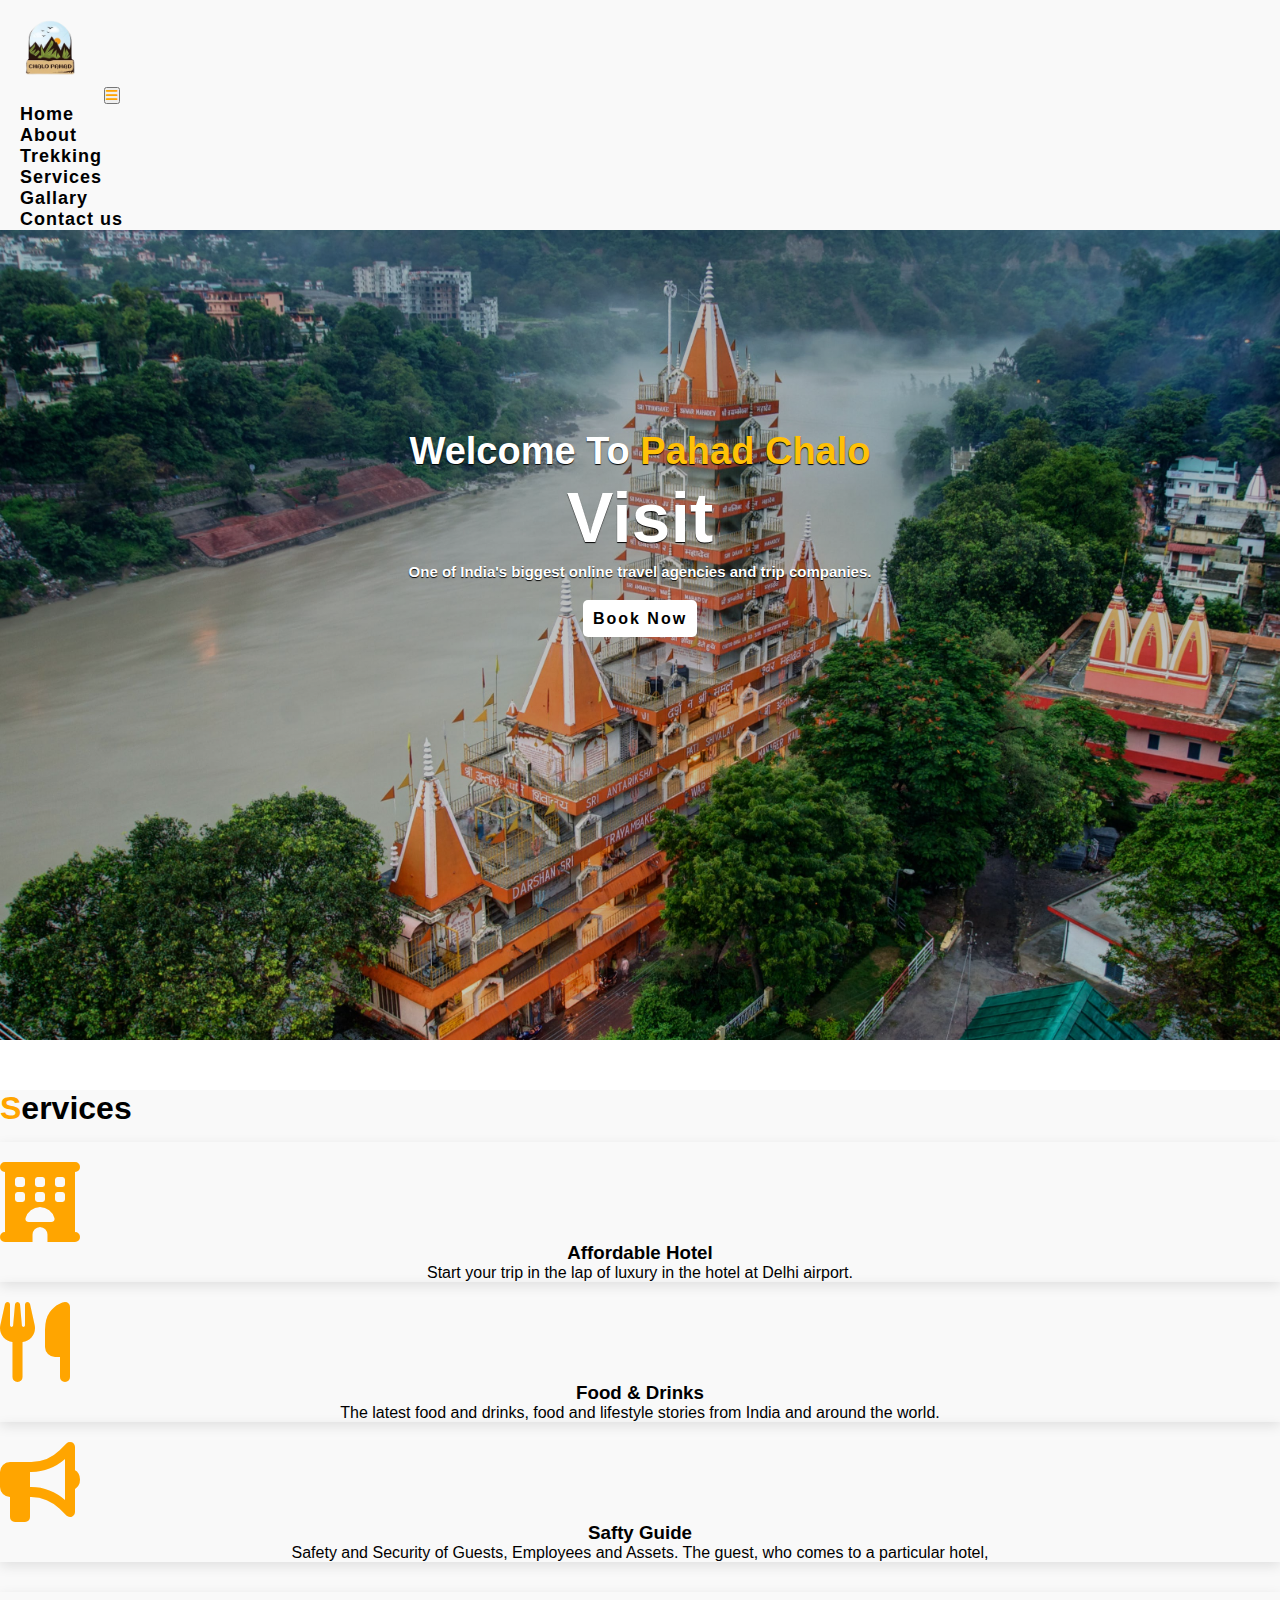
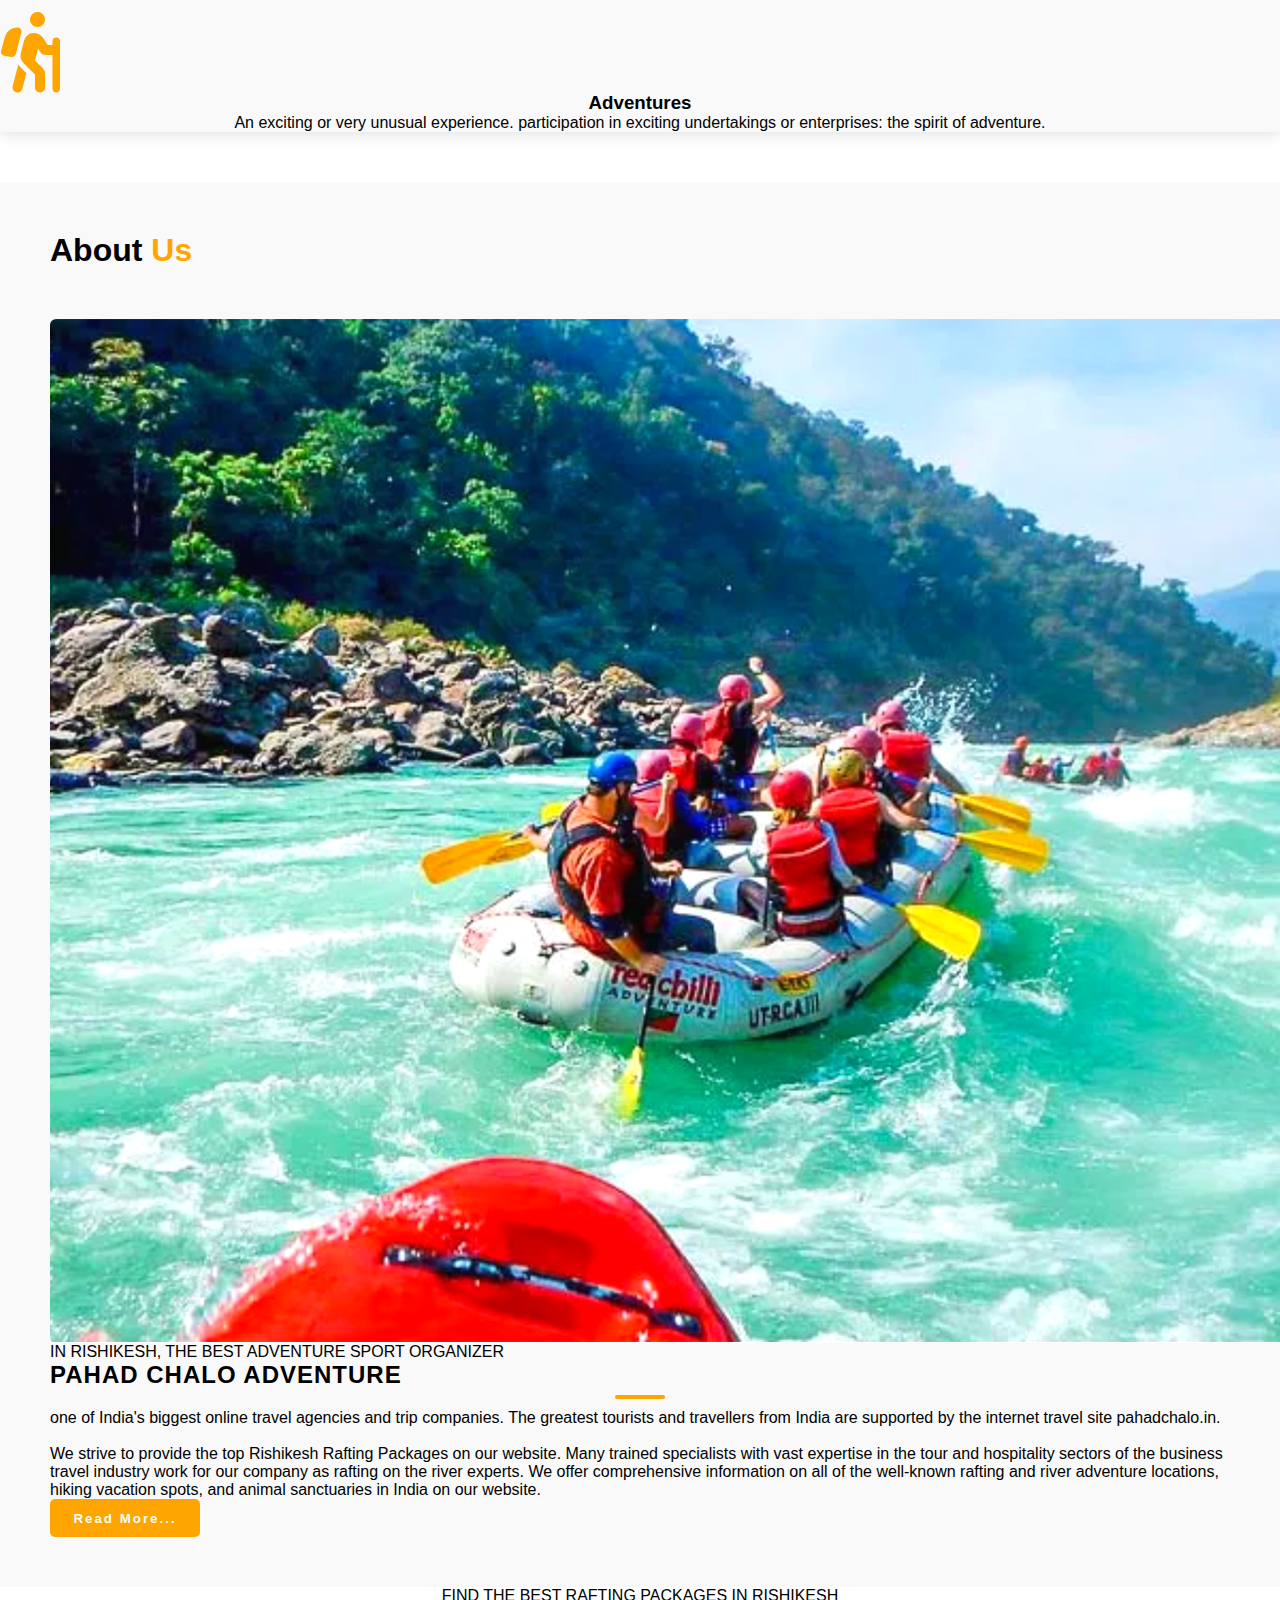
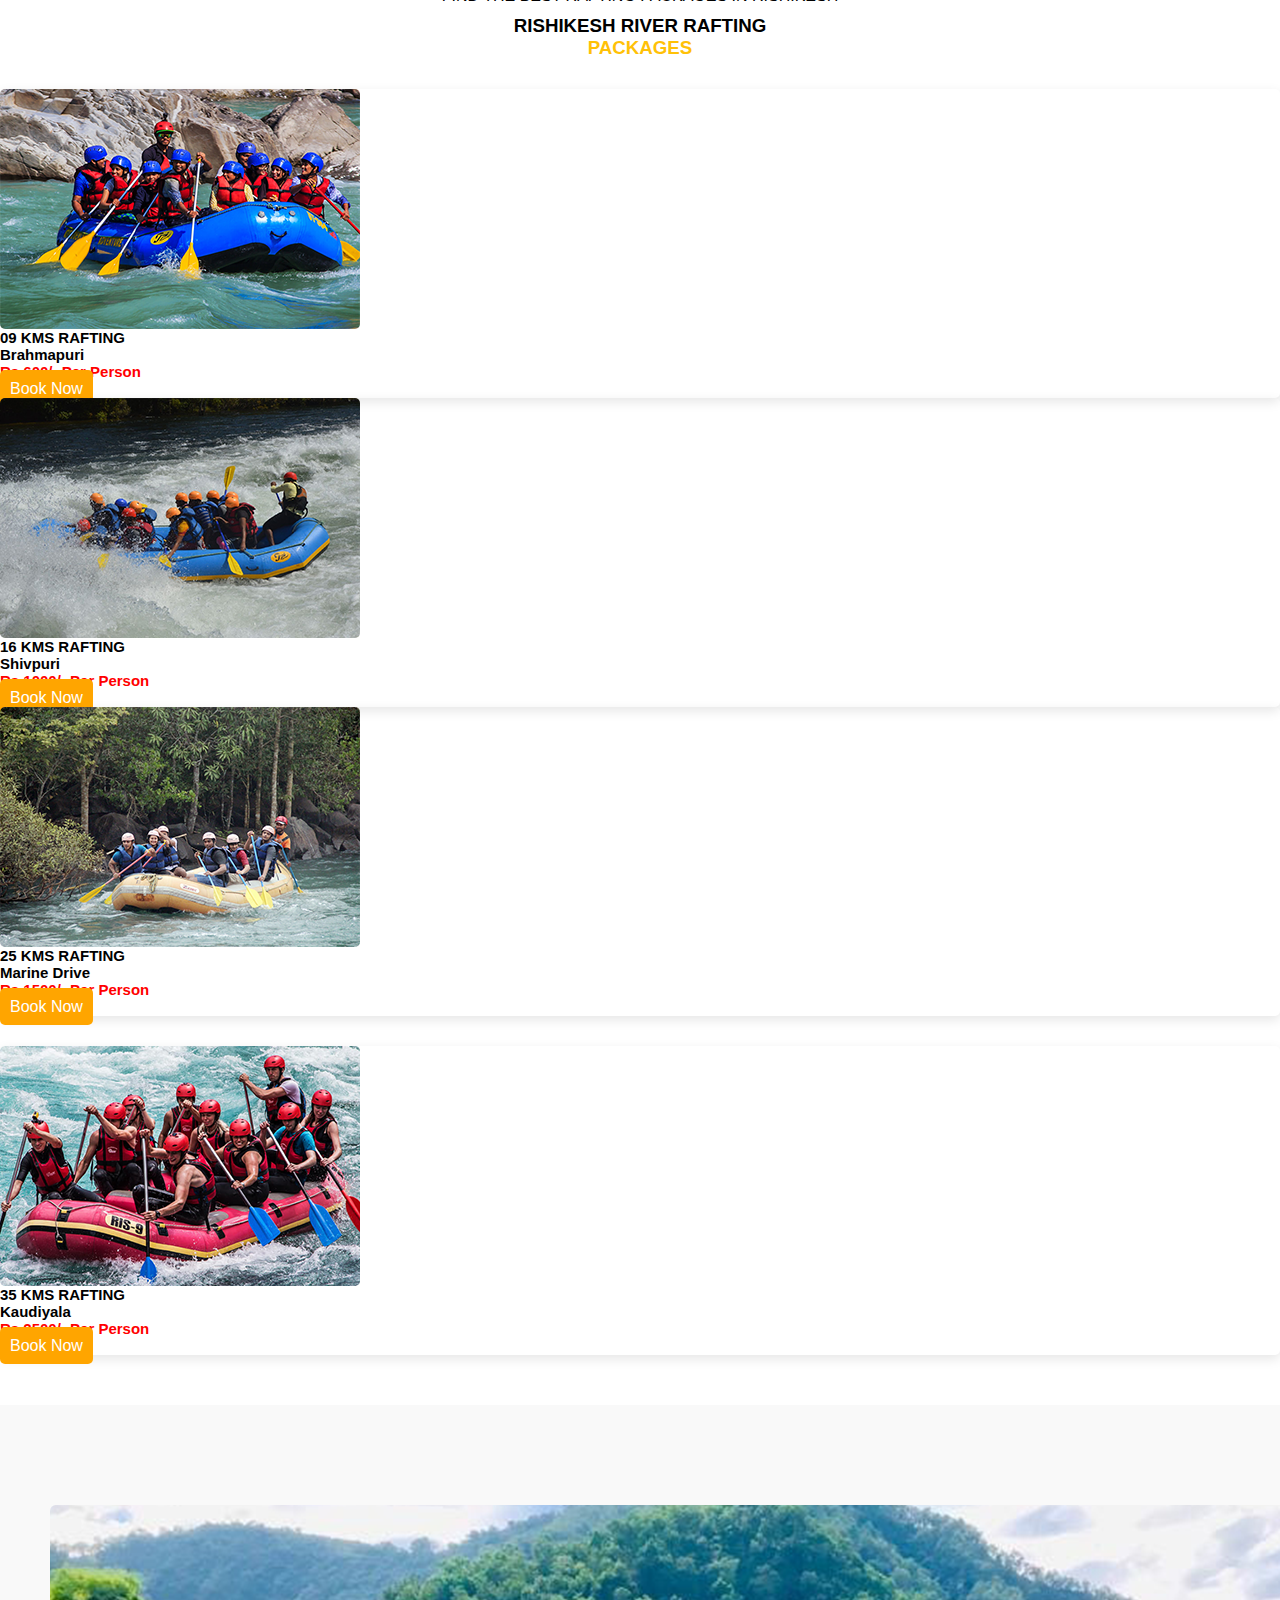
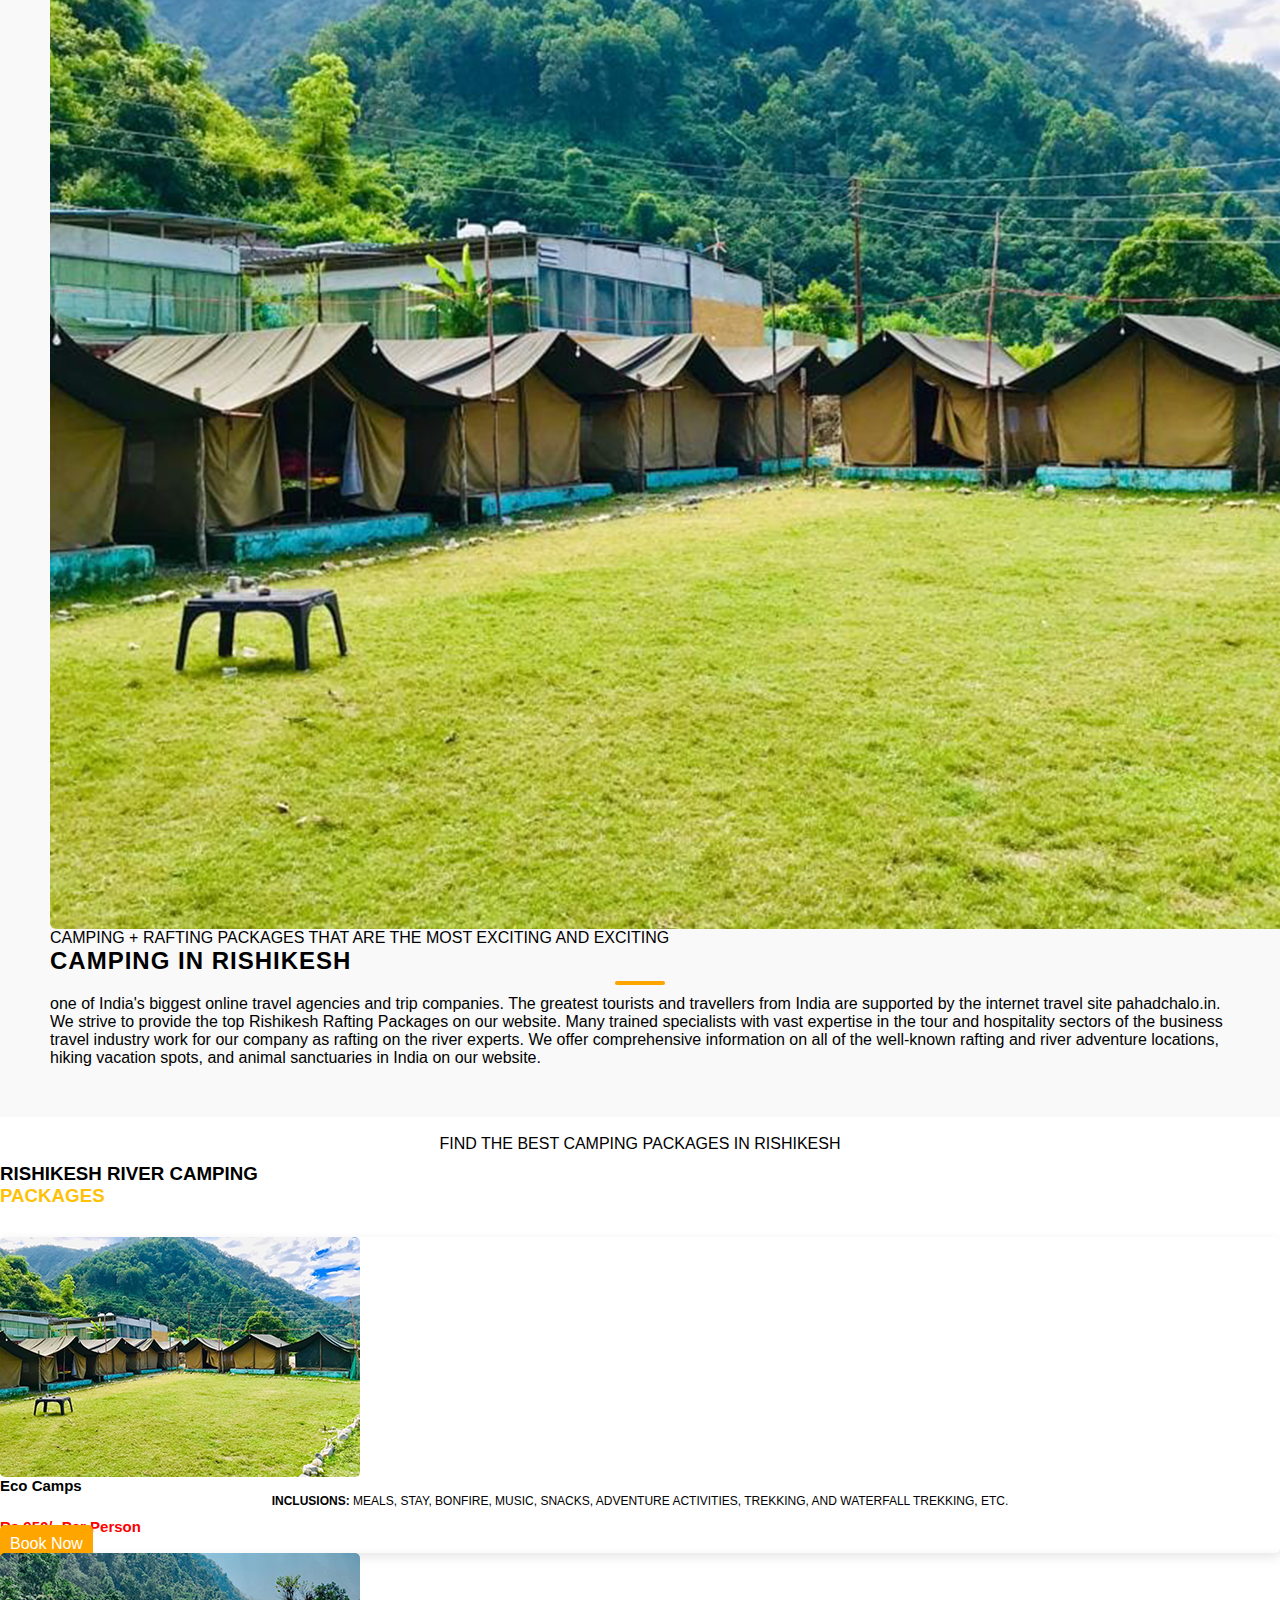
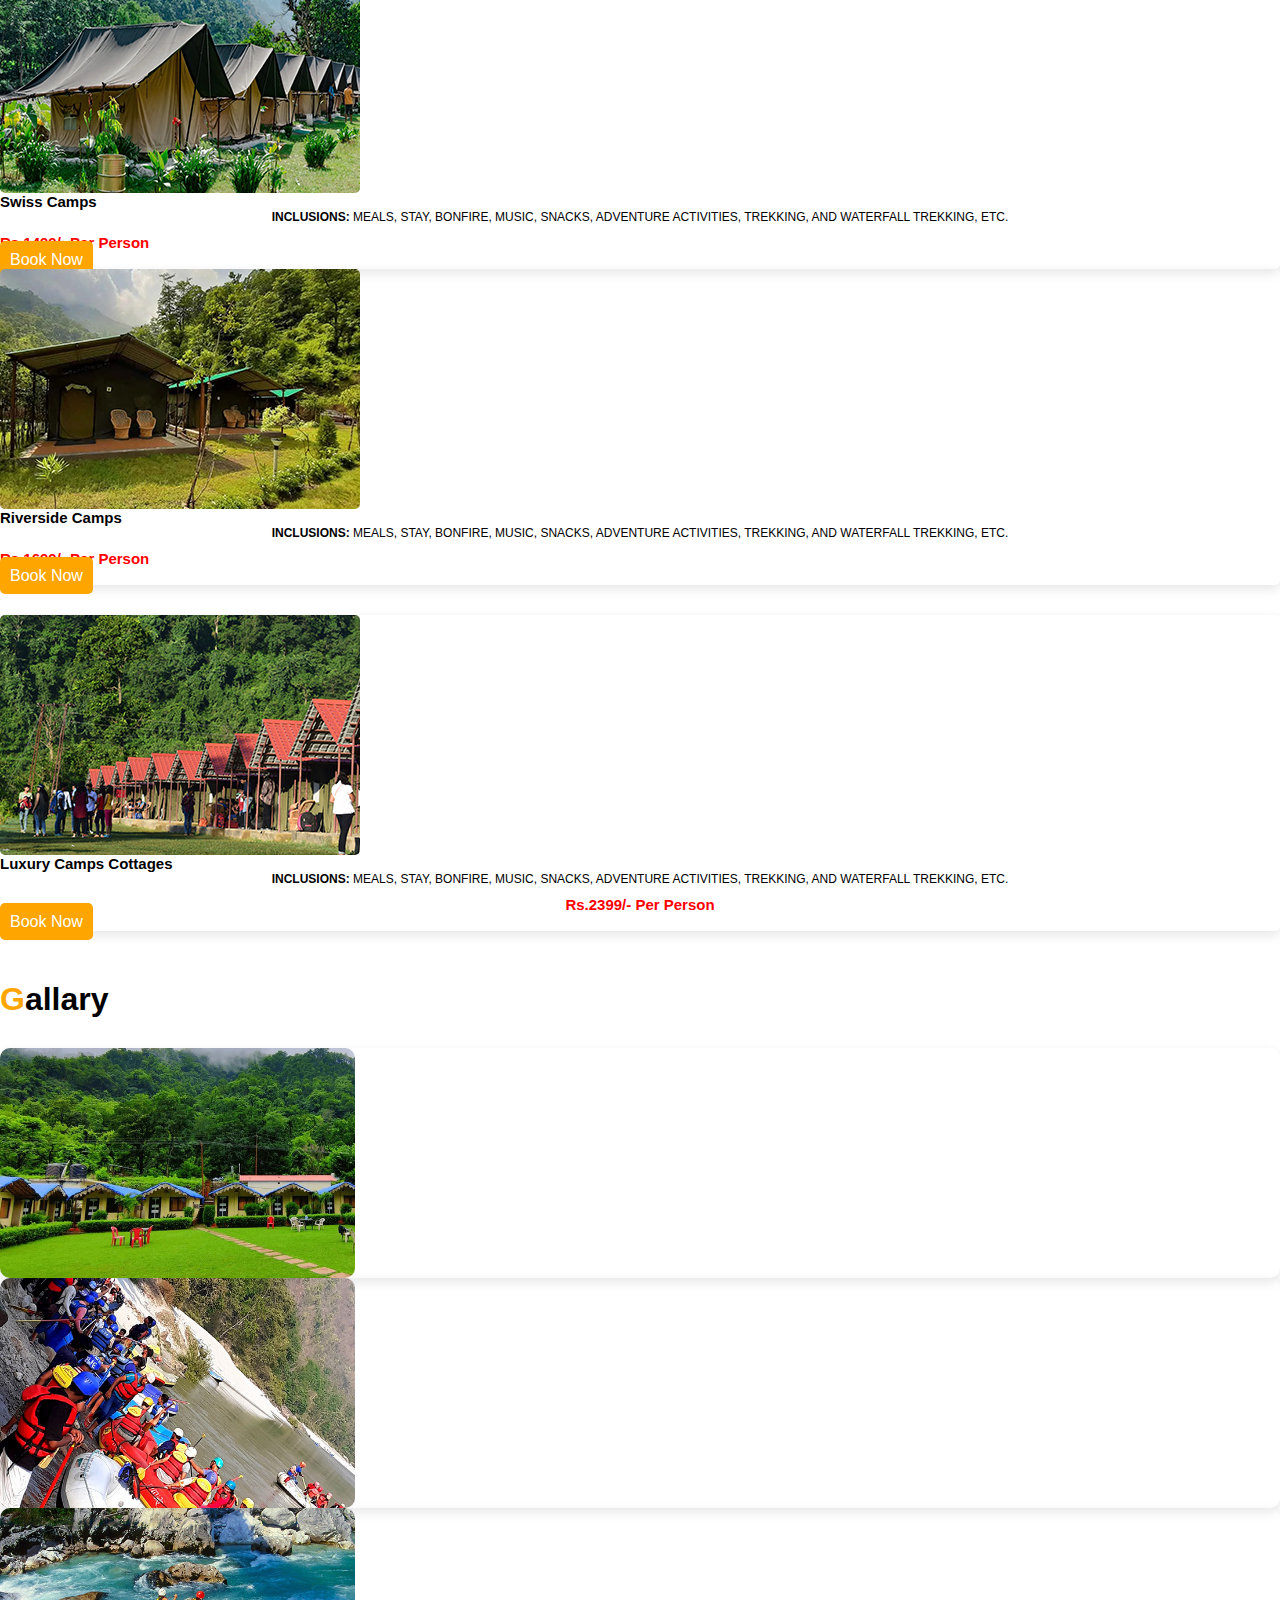
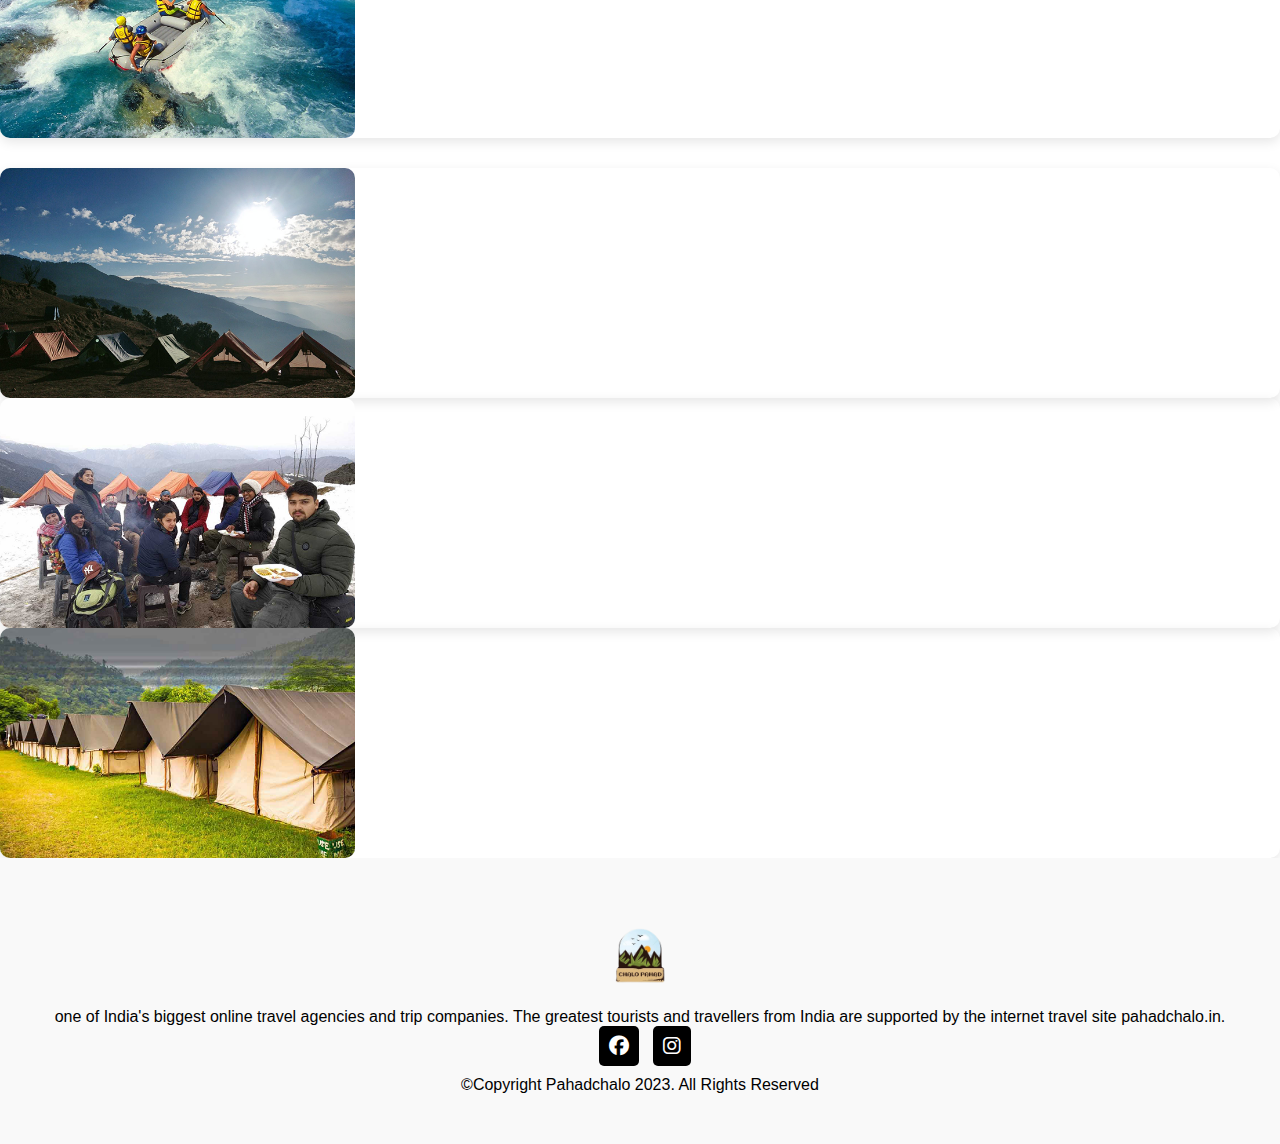
<file: index.html>
<html lang="en">
<head>
    <meta charset="UTF-8">
    <meta http-equiv="X-UA-Compatible" content="IE=edge">
    <meta name="viewport" content="width=device-width, initial-scale=1.0">
    <title>welcome to pahadchalo</title>

    <link rel="stylesheet" href="./css/style.css">

    <!-- Bootstrap Link -->
    <link href="https://cdn.jsdelivr.net/npm/bootstrap@5.0.2/dist/css/bootstrap.min.css" rel="stylesheet" integrity="sha384-EVSTQN3/azprG1Anm3QDgpJLIm9Nao0Yz1ztcQTwFspd3yD65VohhpuuCOmLASjC" crossorigin="anonymous">
    <!-- Bootstrap Link -->

    <link rel="stylesheet" href="https://cdn.jsdelivr.net/npm/bootstrap-icons@1.10.4/font/bootstrap-icons.css">

    <!-- Font Awesome Cdn -->
    <link rel="stylesheet" href="https://cdnjs.cloudflare.com/ajax/libs/font-awesome/6.2.1/css/all.min.css">
    <!-- Font Awesome Cdn -->


    <!-- Google Fonts -->
    <link rel="preconnect" href="https://fonts.googleapis.com">
    <link rel="preconnect" href="https://fonts.gstatic.com" crossorigin>
    <link href="https://fonts.googleapis.com/css2?family=Roboto:wght@500&display=swap" rel="stylesheet">
    <!-- Google Fonts -->
</head>
<body>
  
   <!-- Navbar Start -->
    <nav class="navbar navbar-expand-lg" id="navbar">
        <div class="container">

          <a class="navbar-brand" href="index.html" id="logo"><img   src="images/logo.png" width="100" ></a>
          <button class="navbar-toggler" type="button" data-bs-toggle="collapse" data-bs-target="#mynavbar">
            <span><i class="fa-solid fa-bars"></i></span>
          </button>
          <div class="collapse navbar-collapse" id="mynavbar">
            <ul class="navbar-nav me-auto">
              <li class="nav-item">
                <a class="nav-link active" href="index.html">Home</a>
              </li>
              <li class="nav-item">
                <a class="nav-link" href="about-us.html">About</a>
              </li>
              <li class="nav-item">
                <a class="nav-link" href="trekking.html">Trekking</a>
              </li>
               <!--<li class="nav-item">
                <a class="nav-link" href="#packages">Himaachal Trek</a>
              </li>-->
              <li class="nav-item">
                <a class="nav-link" href="#services">Services</a>
              </li>
              <li class="nav-item">
                <a class="nav-link" href="#gallary">Gallary</a>
              </li>
              <li class="nav-item">
                <a class="nav-link" href="Contact-us.html">Contact us</a>
              </li>
             
            </ul>
            <!--<form class="d-flex">
              <input class="form-control me-2" type="text" placeholder="Search">
              <button class="btn btn-primary" type="button">Search</button>
            </form>-->
          </div>
        </div>
      </nav>
    <!-- Navbar End -->

    <!-- Home Section Start -->
    <div class="home">
        <div class="content">
            <h5>Welcome To <span style="color: #ffc107;">Pahad Chalo</span></h5>
            <h1>Visit <span class="changecontent"></span></h1>
            <p>One of India's biggest online travel agencies and trip companies. </p>
            <a href="contact-us.html">Book Now</a>
        </div>
    </div>
    <!-- Home Section End -->





    <!-- Section Book Start -->
    <!--<section class="book" id="book">
      <div class="container">

        <div class="main-text">
          <h1><span>B</span>ook</h1>
        </div>
        
        <div class="row">

          <div class="col-md-6 py-3 py-md-0">
            <div class="card">
              <img src="./images/book-img.png" alt="">
            </div>
          </div>

          <div class="col-md-6 py-3 py-md-0">
            <form action="#">

              <input type="text" class="form-control" placeholder="Where To" required><br>
              <input type="text" class="form-control" placeholder="How Many" required><br>
              <input type="date" class="form-control" placeholder="Arrivals" required><br>
              <input type="date" class="form-control" placeholder="Leaving" required><br>
              <textarea class="form-control" rows="5" name="text" placeholder="Enter Your Name & Details"></textarea>
              <input type="submit" value="Book Now" class="submit" required>

            </form>
          </div>

        </div>
      </div>
    </section>-->
    <!-- Section Book End -->


    <!-- Section Services Start -->
    <section class="services" id="services">
      <div class="container">

        <div class="main-txt">
          <h1><span>S</span>ervices</h1>
        </div>

        <div class="row" style="margin-top: 15px;">

          <div class="col-md-4 py-3 py-md-0">

            <div class="card">
              <i class="fas fa-hotel"></i>
              <div class="card-body">
                <h3>Affordable Hotel</h3>
                <p>Start your trip in the lap of luxury in the hotel at Delhi airport.</p>
              </div>
            </div>

          </div>
          <div class="col-md-4 py-3 py-md-0">

            <div class="card">
              <i class="fas fa-utensils"></i>
              <div class="card-body">
                <h3>Food & Drinks</h3>
                <p>The latest food and drinks, food and lifestyle stories from India and around the world.</p>
              </div>
            </div>

          </div>
          <div class="col-md-4 py-3 py-md-0">

            <div class="card">
              <i class="fas fa-bullhorn"></i>
              <div class="card-body">
                <h3>Safty Guide</h3>
                <p>Safety and Security of Guests, Employees and Assets. The guest, who comes to a particular hotel,</p>
              </div>
            </div>

          </div>



        </div>


        <div class="row" style="margin-top: 30px;">

          <!--<div class="col-md-4 py-3 py-md-0">

            <div class="card">
              <i class="fas fa-globe-asia"></i>
              <div class="card-body">
                <h3>Around The World</h3>
                <p>Lorem ipsum dolor sit amet consectetur adipisicing elit. A, eaque.</p>
              </div>
            </div>

          </div>-->
          <div class="col-md-4 py-3 py-md-0">

            <!--<div class="card">
              <i class="fas fa-plane"></i>
              <div class="card-body">
                <h3>Fastest Travel</h3>
                <p>Lorem ipsum dolor sit amet consectetur adipisicing elit. A, eaque.</p>
              </div>
            </div>-->

          </div>
          <div class="col-md-4 py-3 py-md-0">

            <div class="card">
              <i class="fas fa-hiking"></i>
              <div class="card-body">
                <h3>Adventures</h3>
                <p>An exciting or very unusual experience. participation in exciting undertakings or enterprises: the spirit of adventure.</p>
              </div>
            </div>

          </div>



        </div>

      </div>
    </section>
    <!-- Section Services End -->


    <!-- About Start -->
    <section class="about" id="about">
      <div class="container">

        <div class="main-txt">
          <h1>About <span>Us</span></h1>
        </div>

        <div class="row" style="margin-top: 50px;">

          <div class="col-md-6 py-3 py-md-0">
            <div class="card">
              <img src="./images/about-img-rafting.png" alt="rafting">
            </div>
          </div>

          <div class="col-md-6 py-3 py-md-0">
            <p>IN RISHIKESH, THE BEST ADVENTURE SPORT ORGANIZER</p>
            <h2>PAHAD CHALO ADVENTURE</h2>
            <p>one of India's biggest online travel agencies and trip companies. The greatest tourists and travellers from India are supported by the internet travel site pahadchalo.in. <br><br>We strive to provide the top Rishikesh Rafting Packages on our website. Many trained specialists with vast expertise in the tour and hospitality sectors of the business travel industry work for our company as rafting on the river experts. We offer comprehensive information on all of the well-known rafting and river adventure locations, hiking vacation spots, and animal sanctuaries in India on our website.</p>
            <button id="about-btn">Read More...</button>
          </div>

        </div>

      </div>
    </section>
    <!-- About End -->

     




    <!-- Section Packages Start -->
    <section class="packages" id="packages">
      <div class="container">
        
        <div class="main-txt">
          <p>FIND THE BEST RAFTING PACKAGES IN RISHIKESH</p>

          <div class="main-txt1">
          <h3><center>RISHIKESH RIVER RAFTING <br><span style="color:#ffc107; ">PACKAGES</h3></span></center>
        </div>

        <div class="row" style="margin-top: 30px;">

          <div class="col-md-4 py-3 py-md-0">

            <div class="card">
              <img src="./images/brahmapuri.png" alt="brahmapuri">
              <div class="card-body">
                <h6>09 KMS RAFTING</h6>
                <h3>Brahmapuri</h3>
                <!--<div class="star">
                <i class="fa-solid fa-star checked"></i>
                  <i class="fa-solid fa-star checked"></i>
                  <i class="fa-solid fa-star checked"></i>
                  <i class="fa-solid fa-star "></i>
                  <i class="fa-solid fa-star "></i>
                </div>-->
                <h6> <strong style="color: red
                ">Rs.600/- Per Person</strong></h6>
                <a href="tel:+919718112505">Book Now</a>
              </div>
            </div>

          </div>
          <div class="col-md-4 py-3 py-md-0">

            <div class="card">
              <img src="./images/shivpuri.png" alt="">
              <div class="card-body">
                <h6>16 KMS RAFTING</h6>
                <h3>Shivpuri</h3>
                <!--<div class="star">
                  <i class="fa-solid fa-star checked"></i>
                  <i class="fa-solid fa-star checked"></i>
                  <i class="fa-solid fa-star checked"></i>
                  <i class="fa-solid fa-star "></i>
                  <i class="fa-solid fa-star "></i>
                </div>-->
                <h6> <strong style="color: red
                ">Rs.1000/- Per Person</strong></h6>
                <a href="tel:+919718112505">Book Now</a>
              </div>
            </div>

          </div>
          <div class="col-md-4 py-3 py-md-0">

            <div class="card">
              <img src="./images/marine-drive.png" alt="marine-drive">
              <div class="card-body">
                <h6>25 KMS RAFTING</h6>
                <h3>Marine Drive</h3>
                <!--<div class="star">
                  <i class="fa-solid fa-star checked"></i>
                  <i class="fa-solid fa-star checked"></i>
                  <i class="fa-solid fa-star checked"></i>
                  <i class="fa-solid fa-star "></i>
                  <i class="fa-solid fa-star "></i>
                </div>-->
                 <h6> <strong style="color: red
                ">Rs.1500/- Per Person</strong></h6>
                <a href="tel:+919718112505">Book Now</a>
              </div>
            </div>

          </div>



        </div>



        <div class="row" style="margin-top: 30px;">

          <div class="col-md-4 py-3 py-md-0">

            <div class="card">
              <img src="./images/kaudiyala.png" alt="kaudiyala">
              <div class="card-body">
                <h6>35 KMS RAFTING</h6>
                <h3>Kaudiyala</h3>
                <!--<div class="star">
                  <i class="fa-solid fa-star checked"></i>
                  <i class="fa-solid fa-star checked"></i>
                  <i class="fa-solid fa-star checked"></i>
                  <i class="fa-solid fa-star "></i>
                  <i class="fa-solid fa-star "></i>
                </div>-->
                 <h6> <strong style="color: red
                ">Rs.2500/- Per Person</strong></h6>
                <a href="tel:+919718112505">Book Now</a>
              </div>
            </div>

          </div>
          <!--<div class="col-md-4 py-3 py-md-0">

            <div class="card">
              <img src="./images/india.png" alt="">
              <div class="card-body">
                <h3>India</h3>
                <p>Lorem, ipsum dolor sit amet consectetur adipisicing elit. Ut, doloribus!</p>
                <div class="star">
                  <i class="fa-solid fa-star checked"></i>
                  <i class="fa-solid fa-star checked"></i>
                  <i class="fa-solid fa-star checked"></i>
                  <i class="fa-solid fa-star "></i>
                  <i class="fa-solid fa-star "></i>
                </div>
                <h6>Price: <strong>$500</strong></h6>
                <a href="#book">Book Now</a>
              </div>
            </div>

          </div>-->
          <!--<div class="col-md-4 py-3 py-md-0">

            <div class="card">
              <img src="./images/us.png" alt="">
              <div class="card-body">
                <h3>United States</h3>
                <p>Lorem, ipsum dolor sit amet consectetur adipisicing elit. Ut, doloribus!</p>
                <div class="star">
                  <i class="fa-solid fa-star checked"></i>
                  <i class="fa-solid fa-star checked"></i>
                  <i class="fa-solid fa-star checked"></i>
                  <i class="fa-solid fa-star "></i>
                  <i class="fa-solid fa-star "></i>
                </div>
                <h6>Price: <strong>$500</strong></h6>
                <a href="#book">Book Now</a>
              </div>
            </div>

          </div>-->



        </div>


      </div>
    </section>
    <!-- Section Packages End -->


    <!-- About Start -->
    <section class="about" id="about">
      <div class="container">

        <!--<div class="main-txt">
          <h1>About <span>Us</span></h1>
        </div>-->

        <div class="row" style="margin-top: 50px;">

          <div class="col-md-6 py-3 py-md-0">
            <div class="card">
              <img src="./images/about-img-camping.png" alt="Camping">
              
            </div>
          </div>

          <div class="col-md-6 py-3 py-md-0">
            <p>CAMPING + RAFTING PACKAGES THAT ARE THE MOST EXCITING AND EXCITING</p>
            <h2>CAMPING IN RISHIKESH</h2>
            <p>one of India's biggest online travel agencies and trip companies. The greatest tourists and travellers from India are supported by the internet travel site pahadchalo.in. <br><summary>We strive to provide the top Rishikesh Rafting Packages on our website. Many trained specialists with vast expertise in the tour and hospitality sectors of the business travel industry work for our company as rafting on the river experts. We offer comprehensive information on all of the well-known rafting and river adventure locations, hiking vacation spots, and animal sanctuaries in India on our website.</summary>
            <!--<button id="about-btn">Read More...</button>-->
          </div>

        </div>

      </div>
    </section>
    <!-- About End -->
      <br>

    <!-- Section Packages Start -->
    <section class="packages" id="packages">
      <div class="container">
        
        <div class="main-txt">
          <p>FIND THE BEST CAMPING PACKAGES IN RISHIKESH</p>

          <div class="main-txt1">
          <h3>RISHIKESH RIVER CAMPING <br><span style="color:#ffc107; ">PACKAGES</span></h3>
        </div>

        <div class="row" style="margin-top: 30px;">

          <div class="col-md-4 py-3 py-md-0">

            <div class="card">
              <img src="./images/eco-camps.png" alt="">
              <div class="card-body">
                <h3>Eco Camps</h3>
                <p><strong>INCLUSIONS:</strong> MEALS, STAY, BONFIRE, MUSIC, SNACKS, ADVENTURE ACTIVITIES, TREKKING, AND WATERFALL TREKKING, ETC.</p>
                <!--<div class="star">
                  <i class="fa-solid fa-star checked"></i>
                  <i class="fa-solid fa-star checked"></i>
                  <i class="fa-solid fa-star checked"></i>
                  <i class="fa-solid fa-star "></i>
                  <i class="fa-solid fa-star "></i>
                </div>-->
                 <h6> <strong style="color: red
                ">Rs.950/- Per Person</strong></h6>
                <a href="tel:+919718112505">Book Now</a>
              </div>
            </div>

          </div>
          <div class="col-md-4 py-3 py-md-0">

            <div class="card">
              <img src="./images/swiss-camps.png" alt="">
              <div class="card-body">
                <h3>Swiss Camps</h3>
                <p><strong>INCLUSIONS:</strong> MEALS, STAY, BONFIRE, MUSIC, SNACKS, ADVENTURE ACTIVITIES, TREKKING, AND WATERFALL TREKKING, ETC.</p>
                <!--<div class="star">
                  <i class="fa-solid fa-star checked"></i>
                  <i class="fa-solid fa-star checked"></i>
                  <i class="fa-solid fa-star checked"></i>
                  <i class="fa-solid fa-star "></i>
                  <i class="fa-solid fa-star "></i>
                </div>-->
                <h6> <strong style="color: red
                ">Rs.1499/- Per Person</strong></h6>
                <a href="tel:+919718112505">Book Now</a>
              </div>
            </div>

          </div>
          <div class="col-md-4 py-3 py-md-0">

            <div class="card">
              <img src="./images/riverside-camps.png" alt="">
              <div class="card-body">
                <h3>Riverside Camps</h3>
                 <p><strong>INCLUSIONS:</strong> MEALS, STAY, BONFIRE, MUSIC, SNACKS, ADVENTURE ACTIVITIES, TREKKING, AND WATERFALL TREKKING, ETC.</p>
                <!--<div class="star">
                  <i class="fa-solid fa-star checked"></i>
                  <i class="fa-solid fa-star checked"></i>
                  <i class="fa-solid fa-star checked"></i>
                  <i class="fa-solid fa-star "></i>
                  <i class="fa-solid fa-star "></i>
                </div>-->
                <h6> <strong style="color: red
                ">Rs.1699/- Per Person</strong></h6>
                <a href="tel:+919718112505">Book Now</a>
              </div>
            </div>

          </div>



        </div>



        <div class="row" style="margin-top: 30px;">

          <div class="col-md-4 py-3 py-md-0">

            <div class="card">
              <img src="./images/luxury-camps-Cottages.png" alt="">
              <div class="card-body">
                <h3>Luxury Camps Cottages</h3>
                <p><strong>INCLUSIONS:</strong> MEALS, STAY, BONFIRE, MUSIC, SNACKS, ADVENTURE ACTIVITIES, TREKKING, AND WATERFALL TREKKING, ETC.</p>
                <!--<div class="star">
                  <i class="fa-solid fa-star checked"></i>
                  <i class="fa-solid fa-star checked"></i>
                  <i class="fa-solid fa-star checked"></i>
                  <i class="fa-solid fa-star "></i>
                  <i class="fa-solid fa-star "></i>
                </div>-->
                 <h6> <strong style="color: red
                "><center>Rs.2399/- Per Person</center></strong></h6>
                <a href="tel:+919718112505">Book Now</a>
              </div>
            </div>

          </div>
          <!--<div class="col-md-4 py-3 py-md-0">

            <div class="card">
              <img src="./images/india.png" alt="">
              <div class="card-body">
                <h3>India</h3>
                <p>Lorem, ipsum dolor sit amet consectetur adipisicing elit. Ut, doloribus!</p>
                <div class="star">
                  <i class="fa-solid fa-star checked"></i>
                  <i class="fa-solid fa-star checked"></i>
                  <i class="fa-solid fa-star checked"></i>
                  <i class="fa-solid fa-star "></i>
                  <i class="fa-solid fa-star "></i>
                </div>
                <h6>Price: <strong>$500</strong></h6>
                <a href="#book">Book Now</a>
              </div>
            </div>

          </div>-->
          <!--<div class="col-md-4 py-3 py-md-0">

            <div class="card">
              <img src="./images/us.png" alt="">
              <div class="card-body">
                <h3>United States</h3>
                <p>Lorem, ipsum dolor sit amet consectetur adipisicing elit. Ut, doloribus!</p>
                <div class="star">
                  <i class="fa-solid fa-star checked"></i>
                  <i class="fa-solid fa-star checked"></i>
                  <i class="fa-solid fa-star checked"></i>
                  <i class="fa-solid fa-star "></i>
                  <i class="fa-solid fa-star "></i>
                </div>
                <h6>Price: <strong>$500</strong></h6>
                <a href="#book">Book Now</a>
              </div>
            </div>

          </div>-->



        </div>


      </div>
    </section>
    <!-- Section Packages End -->








    <!-- Section Services Start -->
    <!--<section class="services" id="services">
      <div class="container">

        <div class="main-txt">
          <h1><span>S</span>ervices</h1>
        </div>

        <div class="row" style="margin-top: 30px;">

          <div class="col-md-4 py-3 py-md-0">

            <div class="card">
              <i class="fas fa-hotel"></i>
              <div class="card-body">
                <h3>Affordable Hotel</h3>
                <p>Lorem ipsum dolor sit amet consectetur adipisicing elit. A, eaque.</p>
              </div>
            </div>

          </div>
          <div class="col-md-4 py-3 py-md-0">

            <div class="card">
              <i class="fas fa-utensils"></i>
              <div class="card-body">
                <h3>Food & Drinks</h3>
                <p>Lorem ipsum dolor sit amet consectetur adipisicing elit. A, eaque.</p>
              </div>
            </div>

          </div>
          <div class="col-md-4 py-3 py-md-0">

            <div class="card">
              <i class="fas fa-bullhorn"></i>
              <div class="card-body">
                <h3>Safty Guide</h3>
                <p>Lorem ipsum dolor sit amet consectetur adipisicing elit. A, eaque.</p>
              </div>
            </div>

          </div>



        </div>


        <div class="row" style="margin-top: 30px;">

          <div class="col-md-4 py-3 py-md-0">

            <div class="card">
              <i class="fas fa-globe-asia"></i>
              <div class="card-body">
                <h3>Around The World</h3>
                <p>Lorem ipsum dolor sit amet consectetur adipisicing elit. A, eaque.</p>
              </div>
            </div>

          </div>
          <div class="col-md-4 py-3 py-md-0">

            <div class="card">
              <i class="fas fa-plane"></i>
              <div class="card-body">
                <h3>Fastest Travel</h3>
                <p>Lorem ipsum dolor sit amet consectetur adipisicing elit. A, eaque.</p>
              </div>
            </div>

          </div>
          <div class="col-md-4 py-3 py-md-0">

            <div class="card">
              <i class="fas fa-hiking"></i>
              <div class="card-body">
                <h3>Adventures</h3>
                <p>Lorem ipsum dolor sit amet consectetur adipisicing elit. A, eaque.</p>
              </div>
            </div>

          </div>



        </div>

      </div>
    </section>-->
    <!-- Section Services End -->




    <!-- Section Gallary Start -->
    <section class="gallary" id="gallary">
      <div class="container">

        <div class="main-txt">
          <h1><span>G</span>allary</h1>
        </div>

        <div class="row" style="margin-top: 30px;">
          <div class="col-md-4 py-3 py-md-0">
            <div class="card">
              <img src="./images/g1.png" alt="rafting" height="230px">
            </div>
          </div>
          <div class="col-md-4 py-3 py-md-0">
            <div class="card">
              <img src="./images/g2.png" alt="rafting" height="230px">
            </div>
          </div>
          <div class="col-md-4 py-3 py-md-0">
            <div class="card">
              <img src="./images/g3.png" alt="rafting" height="230px">
            </div>
          </div>
        </div>


        <div class="row" style="margin-top: 30px;">
          <div class="col-md-4 py-3 py-md-0">
            <div class="card">
              <img src="./images/g4.png" alt="naag tibba" height="230px">
            </div>
          </div>
          <div class="col-md-4 py-3 py-md-0">
            <div class="card">
              <img src="./images/g5.png" alt="naag tibba" height="230px">
            </div>
          </div>
          <div class="col-md-4 py-3 py-md-0">
            <div class="card">
              <img src="./images/g6.png" alt="Camping" height="230px">
            </div>
          </div>
        </div>

      </div>
    </section>
    <!-- Section Gallary End -->

    







    <!-- About Start -->
    <!--<section class="about" id="about">
      <div class="container">

        <div class="main-txt">
          <h1>About <span>Us</span></h1>
        </div>

        <div class="row" style="margin-top: 50px;">

          <div class="col-md-6 py-3 py-md-0">
            <div class="card">
              <img src="./images/about-img.png" alt="">
            </div>
          </div>

          <div class="col-md-6 py-3 py-md-0">
            <h2>How Travel Agency Work</h2>
            <p>Lorem ipsum dolor sit amet consectetur adipisicing elit. Provident perferendis dolorem, numquam earum at nam beatae voluptate natus consectetur facere, saepe cupiditate ut exercitationem deserunt, facilis quam perspiciatis autem iure illo harum minima. Quas, vitae aperiam laudantium alias asperiores nulla rerum, nihil eveniet perferendis sint illum accusamus officiis aliquam nam.</p>
            <button id="about-btn">Read More...</button>
          </div>

        </div>

      </div>
    </section>-->
    <!-- About End -->










    <!-- Footer Start -->
      

    <!--<footer>
        <div class="container">
            <div class="row">
                <div class="col-lg-3 col-sm-6">
                    <div class="single-box">
                        <img src="images/logo.png" alt="">
                    <p>Lorem ipsum dolor, sit amet consectetur adipisicing elit. Quam repellendus sunt praesentium aspernatur iure molestias.</p>
                    <h3>We Accect</h3>
                    <div class="card-area">
                            <i class="fa fa-cc-visa"></i>
                            <i class="fa fa-credit-card"></i>
                            <i class="fa fa-cc-mastercard"></i>
                            <i class="fa fa-cc-paypal"></i>
                    </div>
                    </div>
                </div>
                <div class="col-lg-3 col-sm-6">
                    <div class="single-box">
                        <h2>Hosting</h2>
                    <ul>
                        <li><a href="#">Web Hosting</a></li>
                        <li><a href="#">Cloud Hosting</a></li>
                        <li><a href="#">CMS Hosting</a></li>
                        <li><a href="#">WordPress Hosting</a></li>
                        <li><a href="#">Email Hosting</a></li>
                        <li><a href="#">VPS Hosting</a></li>
                    </ul>
                    </div>                    
                </div>
                <div class="col-lg-3 col-sm-6">
                    <div class="single-box">
                        <h2>Domain</h2>
                    <ul>
                        <li><a href="#">Web Domain</a></li>
                        <li><a href="#">Cloud Domain</a></li>
                        <li><a href="#">CMS Domain</a></li>
                        <li><a href="#">WordPress Domain</a></li>
                        <li><a href="#">Email Domain</a></li>
                        <li><a href="#">VPS Domain</a></li>
                    </ul>
                    </div>                    
                </div>
                <div class="col-lg-3 col-sm-6">
                    <div class="single-box">
                        <h2>Newsletter</h2>
                        <p>Lorem, ipsum dolor sit amet consectetur adipisicing elit. Consequuntur doloremque earum similique fugiat nobis. Facere?</p>
                        <div class="input-group mb-3">
                            <input type="text" class="form-control" placeholder="Recipient's username" aria-label="mr.prabhat.rawat@gmail.com" aria-describedby="basic-addon2">
                            <span class="input-group-text" id="basic-addon2"><i class="fa fa-long-arrow-right"></i></span>
                        </div>
                        <h2>Follow us on</h2>
                        <p class="socials">
                            <i class="bi bi-facebook"></i>
                            <i class="bi bi-instagram"></i>
                            <i class="bi bi-linkedin"></i>
                            <i class="bi bi-Twitter"></i>                        
                          </p>
                    </div>
                </div>
            </div>
        </div>
    </footer>-->
    <footer id="footer" class="px-2">
      <!--<h1><span>Pahad</span>Chalo</h1>-->
      <a class="navbar-brand" href="index.html" id="logo"><img   src="images/logo.png" width="100" ></a>
      <p>one of India's biggest online travel agencies and trip companies. The greatest tourists and travellers from India are supported by the internet travel site pahadchalo.in.</p>
       <div class="social-links">
        <!--<<i class="fa-brands fa-twitter"></i>-->
        <a href="https://www.facebook.com/profile.php?id=100092471994691"><i class="fa-brands fa-facebook"></i></a>
        <a href="https://www.instagram.com/pahadchalo/"><i class="fa-brands fa-instagram"></i></a>
        <!--<i class="fa-brands fa-youtube"></i>-->
        <!--<i class="fa-brands fa-pinterest-p"></i>-->
      </div>
      <div class="credit">
        <!--<p>Designed By <a href="#">SA Coding</a></p>-->
      </div>


      <div class="copyright">
        <p>&copy;Copyright Pahadchalo 2023. All Rights Reserved</p>
      </div>
    </footer>
    <!-- Footer End-->


      
      <!--\FIXED FOOTER DESIGN ON Max-MOBILE SITE/-->
  <div class="footer-share-kmy">
    <div class="footer-share-button"> <a href="https://api.whatsapp.com/send?phone=919718112505&amp;text=Hi, I need rafting  " class="whatsapp">WhatsAPP</a> <a href="tel:+919718112505" class="call_btn_bottom">Call</a></div>
  </div>
  <!--/FIXED FOOTER DESIGN ON Max-MOBILE SITE END\-->









    


    <script src="https://cdn.jsdelivr.net/npm/bootstrap@5.0.2/dist/js/bootstrap.bundle.min.js" integrity="sha384-MrcW6ZMFYlzcLA8Nl+NtUVF0sA7MsXsP1UyJoMp4YLEuNSfAP+JcXn/tWtIaxVXM" crossorigin="anonymous"></script>

        <link rel="stylesheet" href="https://cdnjs.cloudflare.com/ajax/libs/twitter-bootstrap/5.2.0/js/bootstrap.min.js">



</body>
</html>
</file>
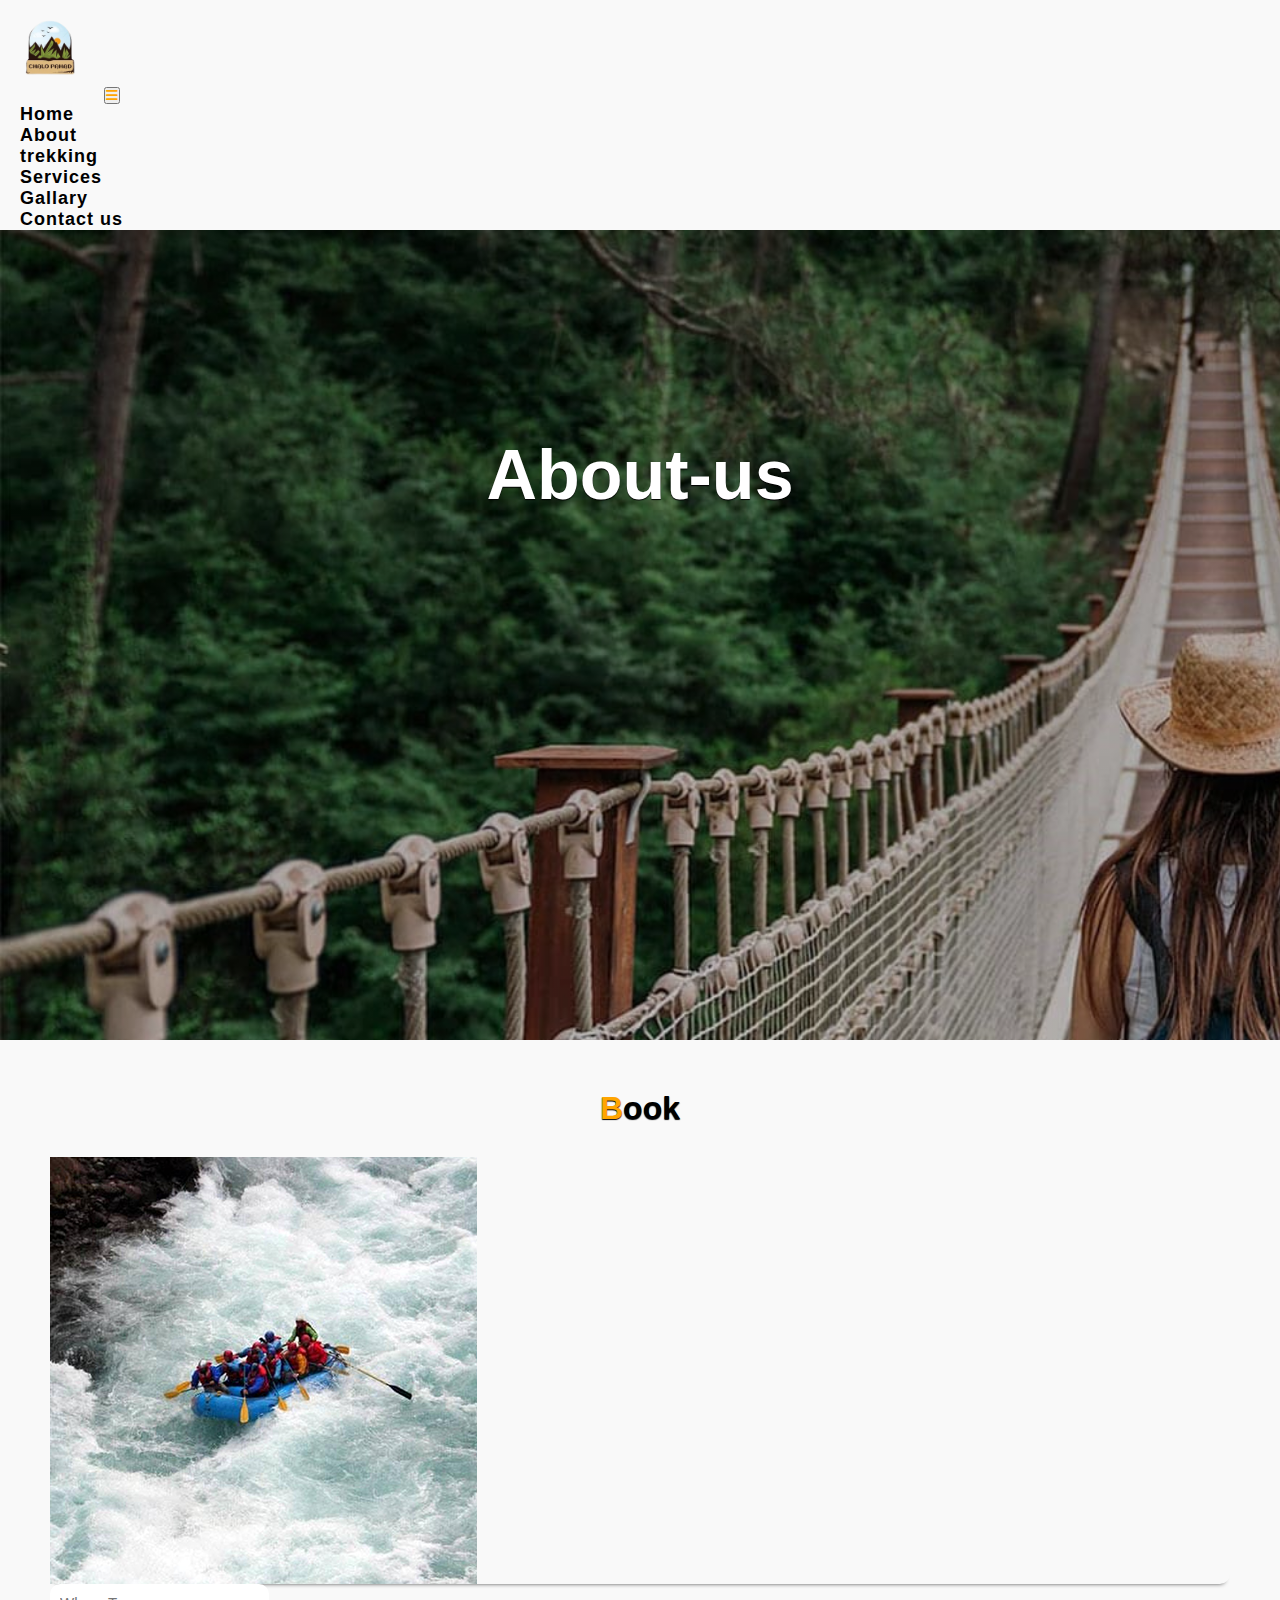
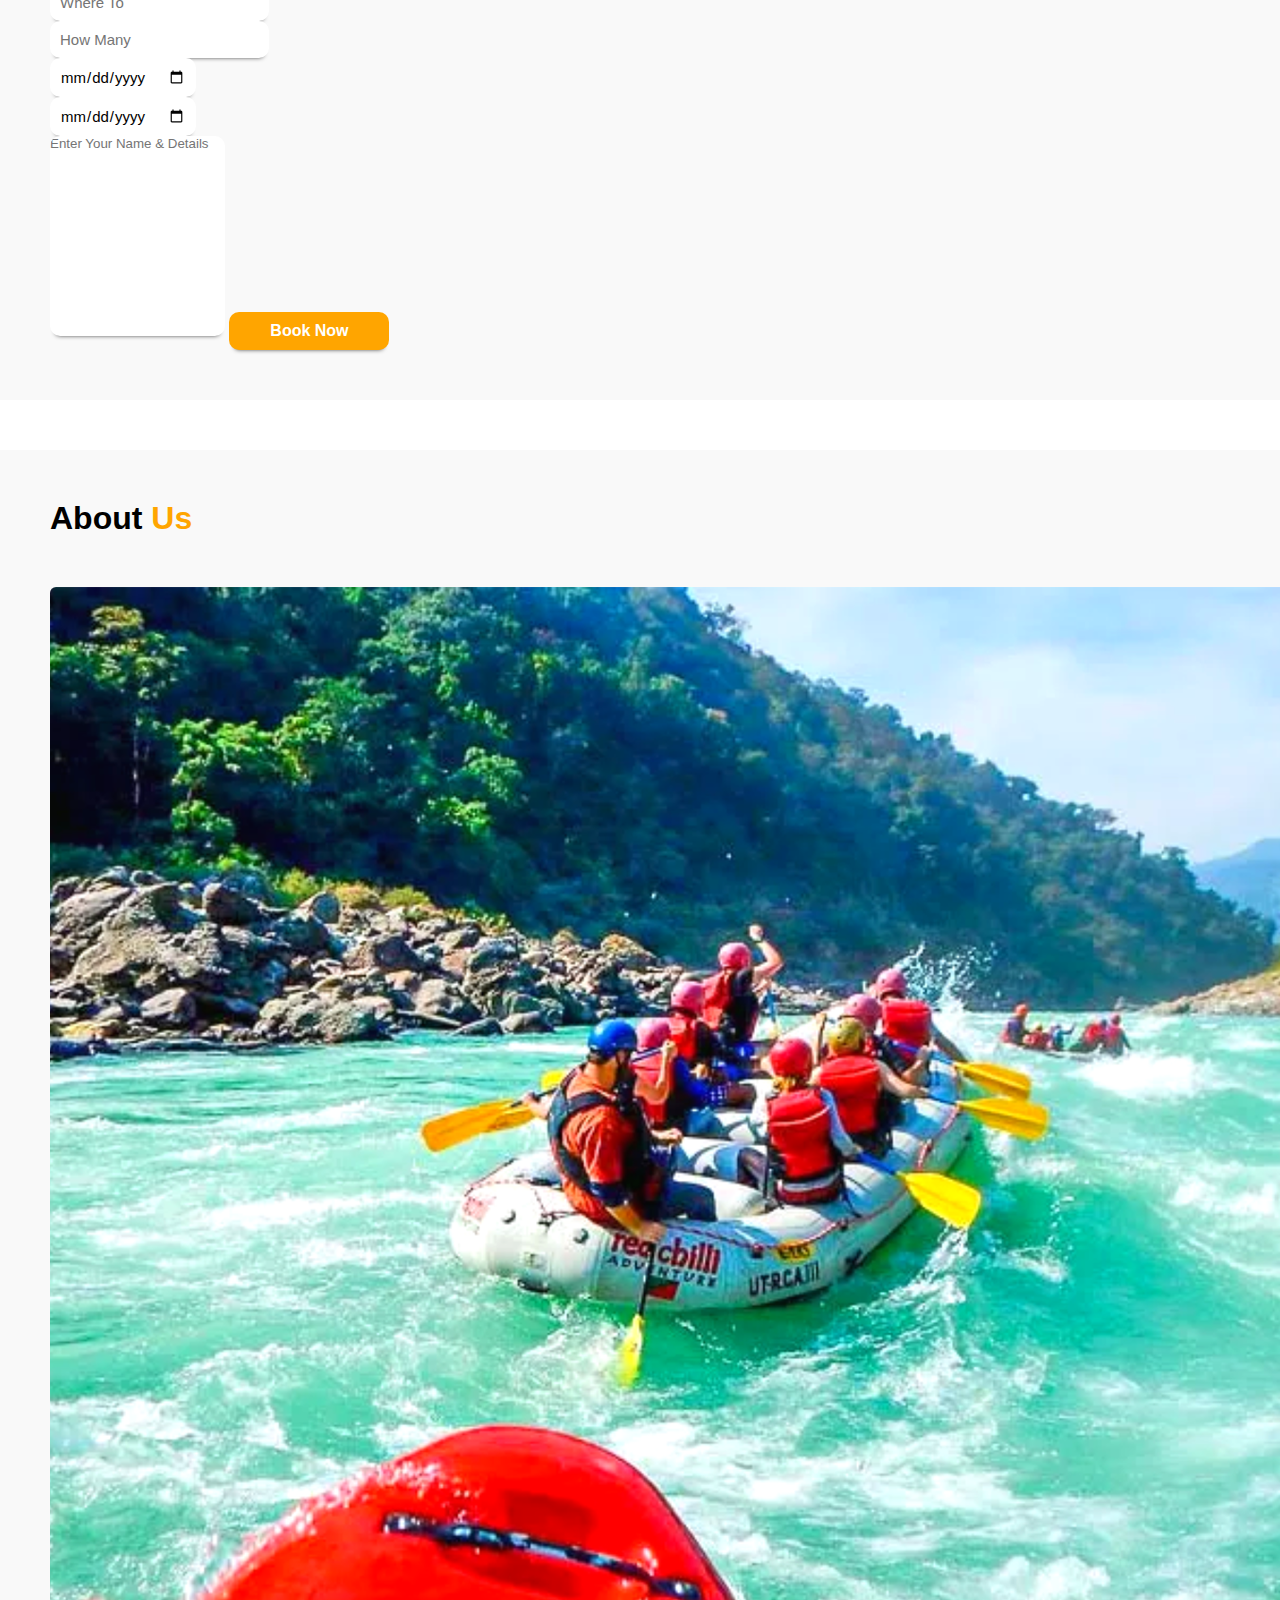
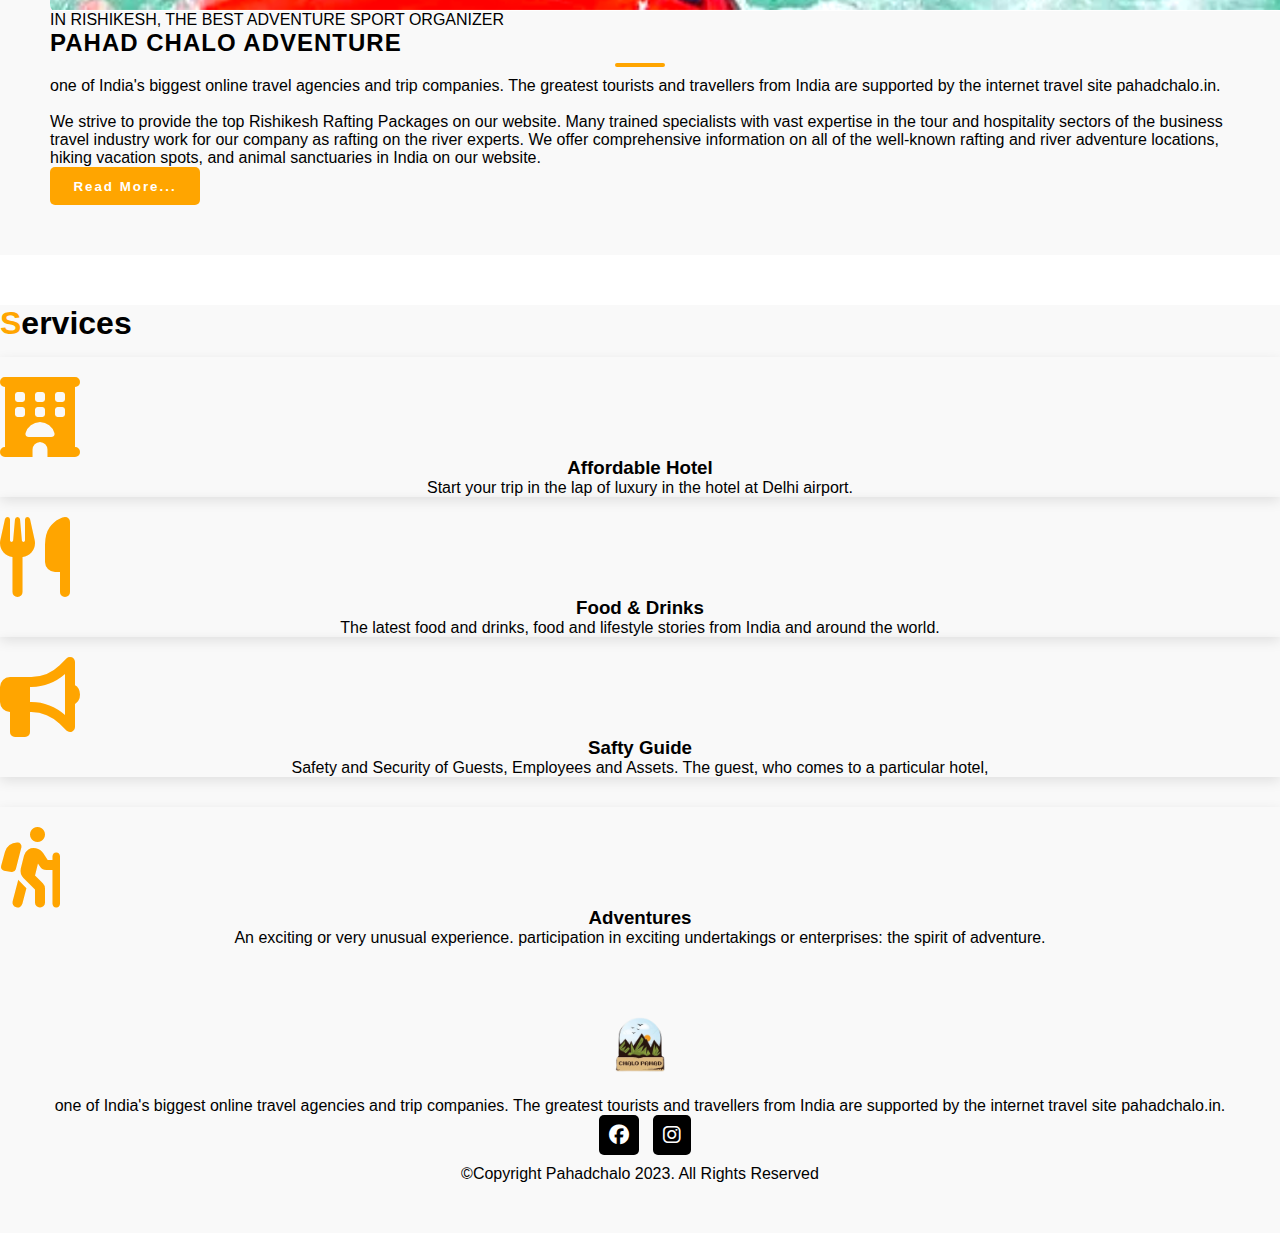
<file: about-us.html>
<html lang="en">
<head>
    <meta charset="UTF-8">
    <meta http-equiv="X-UA-Compatible" content="IE=edge">
    <meta name="viewport" content="width=device-width, initial-scale=1.0">
    <title>welcome to pahadchalo</title>

    <link rel="stylesheet" href="./css/style.css">

    <!-- Bootstrap Link -->
    <link href="https://cdn.jsdelivr.net/npm/bootstrap@5.0.2/dist/css/bootstrap.min.css" rel="stylesheet" integrity="sha384-EVSTQN3/azprG1Anm3QDgpJLIm9Nao0Yz1ztcQTwFspd3yD65VohhpuuCOmLASjC" crossorigin="anonymous">
    <!-- Bootstrap Link -->

    <link rel="stylesheet" href="https://cdn.jsdelivr.net/npm/bootstrap-icons@1.10.4/font/bootstrap-icons.css">

    <!-- Font Awesome Cdn -->
    <link rel="stylesheet" href="https://cdnjs.cloudflare.com/ajax/libs/font-awesome/6.2.1/css/all.min.css">
    <!-- Font Awesome Cdn -->


    <!-- Google Fonts -->
    <link rel="preconnect" href="https://fonts.googleapis.com">
    <link rel="preconnect" href="https://fonts.gstatic.com" crossorigin>
    <link href="https://fonts.googleapis.com/css2?family=Roboto:wght@500&display=swap" rel="stylesheet">
    <!-- Google Fonts -->
</head>
<body>
  
   <!-- Navbar Start -->
    <nav class="navbar navbar-expand-lg" id="navbar">
        <div class="container">
          <a class="navbar-brand" href="index.html" id="logo"><img   src="images/logo.png" width="100" ></a>
          <button class="navbar-toggler" type="button" data-bs-toggle="collapse" data-bs-target="#mynavbar">
            <span><i class="fa-solid fa-bars"></i></span>
          </button>
          <div class="collapse navbar-collapse" id="mynavbar">
            <ul class="navbar-nav me-auto">
              <li class="nav-item">
                <a class="nav-link active" href="index.html">Home</a>
              </li>
              <li class="nav-item">
                <a class="nav-link" href="about-us.html">About</a>
              </li>
              <li class="nav-item">
                <a class="nav-link" href="trekking.html">trekking</a>
              </li>
              <li class="nav-item">
                <a class="nav-link" href="#services">Services</a>
              </li>
              <li class="nav-item">
                <a class="nav-link" href="#gallary">Gallary</a>
              </li>
              <li class="nav-item">
                <a class="nav-link" href="Contact-us.html">Contact us</a>
              </li>
             
            </ul>
            <!--<form class="d-flex">
              <input class="form-control me-2" type="text" placeholder="Search">
              <button class="btn btn-primary" type="button">Search</button>
            </form>-->
          </div>
        </div>
      </nav>
    <!-- Navbar End -->

     <!-- Home Section Start -->
    <div class="about-us">
        <div class="content">
            <!--<h5>Welcome To World</h5>-->
            <!--<h1>Visit <span class="changecontent"></span></h1>-->
            <h1>About-us</h1>
            <!--<p>Lorem ipsum, dolor sit amet consectetur adipisicing elit. Quae, nisi.</p>-->
            <!--<a href="#book">Book Place</a>-->
        </div>
    </div>
    <!-- Home Section End -->





    <!-- Section Book Start -->
    <section class="book" id="book">
      <div class="container">

        <div class="main-text">
          <h1><span>B</span>ook</h1>
        </div>
        
        <div class="row">

          <div class="col-md-6 py-3 py-md-0">
            <div class="card">
              <img src="./images/book-img.png" alt="">
            </div>
          </div>

          <div class="col-md-6 py-3 py-md-0">
            <form action="#">

              <input type="text" class="form-control" placeholder="Where To" required><br>
              <input type="text" class="form-control" placeholder="How Many" required><br>
              <input type="date" class="form-control" placeholder="Arrivals" required><br>
              <input type="date" class="form-control" placeholder="Leaving" required><br>
              <textarea class="form-control" rows="5" name="text" placeholder="Enter Your Name & Details"></textarea>
              <input type="submit" value="Book Now" class="submit" required>

            </form>
          </div>

        </div>
      </div>
    </section>
    <!-- Section Book End -->


   


    <!-- About Start -->
    <section class="about" id="about">
      <div class="container">

        <div class="main-txt">
          <h1>About <span>Us</span></h1>
        </div>

        <div class="row" style="margin-top: 50px;">

          <div class="col-md-6 py-3 py-md-0">
            <div class="card">
              <img src="./images/about-img-rafting.png" alt="rafting">
            </div>
          </div>

          <div class="col-md-6 py-3 py-md-0">
            <p>IN RISHIKESH, THE BEST ADVENTURE SPORT ORGANIZER</p>
            <h2>PAHAD CHALO ADVENTURE</h2>
            <p>one of India's biggest online travel agencies and trip companies. The greatest tourists and travellers from India are supported by the internet travel site pahadchalo.in. <br><br>We strive to provide the top Rishikesh Rafting Packages on our website. Many trained specialists with vast expertise in the tour and hospitality sectors of the business travel industry work for our company as rafting on the river experts. We offer comprehensive information on all of the well-known rafting and river adventure locations, hiking vacation spots, and animal sanctuaries in India on our website.</p>
            <button id="about-btn">Read More...</button>
          </div>

        </div>

      </div>
    </section>
    <!-- About End -->

    <!-- Section Services Start -->
    <section class="services" id="services">
      <div class="container">

        <div class="main-txt">
          <h1><span>S</span>ervices</h1>
        </div>

        <div class="row" style="margin-top: 15px;">

          <div class="col-md-4 py-3 py-md-0">

            <div class="card">
              <i class="fas fa-hotel"></i>
              <div class="card-body">
                <h3>Affordable Hotel</h3>
                <p>Start your trip in the lap of luxury in the hotel at Delhi airport.</p>
              </div>
            </div>

          </div>
          <div class="col-md-4 py-3 py-md-0">

            <div class="card">
              <i class="fas fa-utensils"></i>
              <div class="card-body">
                <h3>Food & Drinks</h3>
                <p>The latest food and drinks, food and lifestyle stories from India and around the world.</p>
              </div>
            </div>

          </div>
          <div class="col-md-4 py-3 py-md-0">

            <div class="card">
              <i class="fas fa-bullhorn"></i>
              <div class="card-body">
                <h3>Safty Guide</h3>
                <p>Safety and Security of Guests, Employees and Assets. The guest, who comes to a particular hotel,</p>
              </div>
            </div>

          </div>



        </div>


        <div class="row" style="margin-top: 30px;">

          <!--<div class="col-md-4 py-3 py-md-0">

            <div class="card">
              <i class="fas fa-globe-asia"></i>
              <div class="card-body">
                <h3>Around The World</h3>
                <p>Lorem ipsum dolor sit amet consectetur adipisicing elit. A, eaque.</p>
              </div>
            </div>

          </div>-->
          <div class="col-md-4 py-3 py-md-0">

            <!--<div class="card">
              <i class="fas fa-plane"></i>
              <div class="card-body">
                <h3>Fastest Travel</h3>
                <p>Lorem ipsum dolor sit amet consectetur adipisicing elit. A, eaque.</p>
              </div>
            </div>-->

          </div>
          <div class="col-md-4 py-3 py-md-0">

            <div class="card">
              <i class="fas fa-hiking"></i>
              <div class="card-body">
                <h3>Adventures</h3>
                <p>An exciting or very unusual experience. participation in exciting undertakings or enterprises: the spirit of adventure.</p>
              </div>
            </div>

          </div>



        </div>

      </div>
    </section>
    <!-- Section Services End -->



    <footer id="footer">
      <!--<h1><span>Pahad</span>Chalo</h1>-->
      <a class="navbar-brand" href="index.html" id="logo"><img   src="images/logo.png" width="100" ></a>
      <!--<h1><span>T</span>ravel</h1>-->
      <p>one of India's biggest online travel agencies and trip companies. The greatest tourists and travellers from India are supported by the internet travel site pahadchalo.in.</p>
       <div class="social-links">
        <!--<<i class="fa-brands fa-twitter"></i>-->
        <a href="https://www.facebook.com/profile.php?id=100092471994691"><i class="fa-brands fa-facebook"></i></a>
        <a href="https://www.instagram.com/pahadchalo/"><i class="fa-brands fa-instagram"></i></a>
        <!--<i class="fa-brands fa-youtube"></i>-->
        <!--<i class="fa-brands fa-pinterest-p"></i>-->
      </div>
      <div class="credit">
        <!--<p>Designed By <a href="#">SA Coding</a></p>-->
      </div>
      <div class="copyright">
        <p>&copy;Copyright Pahadchalo 2023. All Rights Reserved</p>
      </div>
    </footer>
    <!-- Footer End-->

    <!--\FIXED FOOTER DESIGN ON Max-MOBILE SITE/-->
  <div class="footer-share-kmy">
    <div class="footer-share-button"> <a href="https://api.whatsapp.com/send?phone=919718112505&amp;text=Hi, I need rafting  " class="whatsapp">WhatsAPP</a> <a href="tel:+919718112505" class="call_btn_bottom">Call</a></div>
  </div>
  <!--/FIXED FOOTER DESIGN ON Max-MOBILE SITE END\-->







    


    <script src="https://cdn.jsdelivr.net/npm/bootstrap@5.0.2/dist/js/bootstrap.bundle.min.js" integrity="sha384-MrcW6ZMFYlzcLA8Nl+NtUVF0sA7MsXsP1UyJoMp4YLEuNSfAP+JcXn/tWtIaxVXM" crossorigin="anonymous"></script>

        <link rel="stylesheet" href="https://cdnjs.cloudflare.com/ajax/libs/twitter-bootstrap/5.2.0/js/bootstrap.min.js">

</body>
</html>
</file>
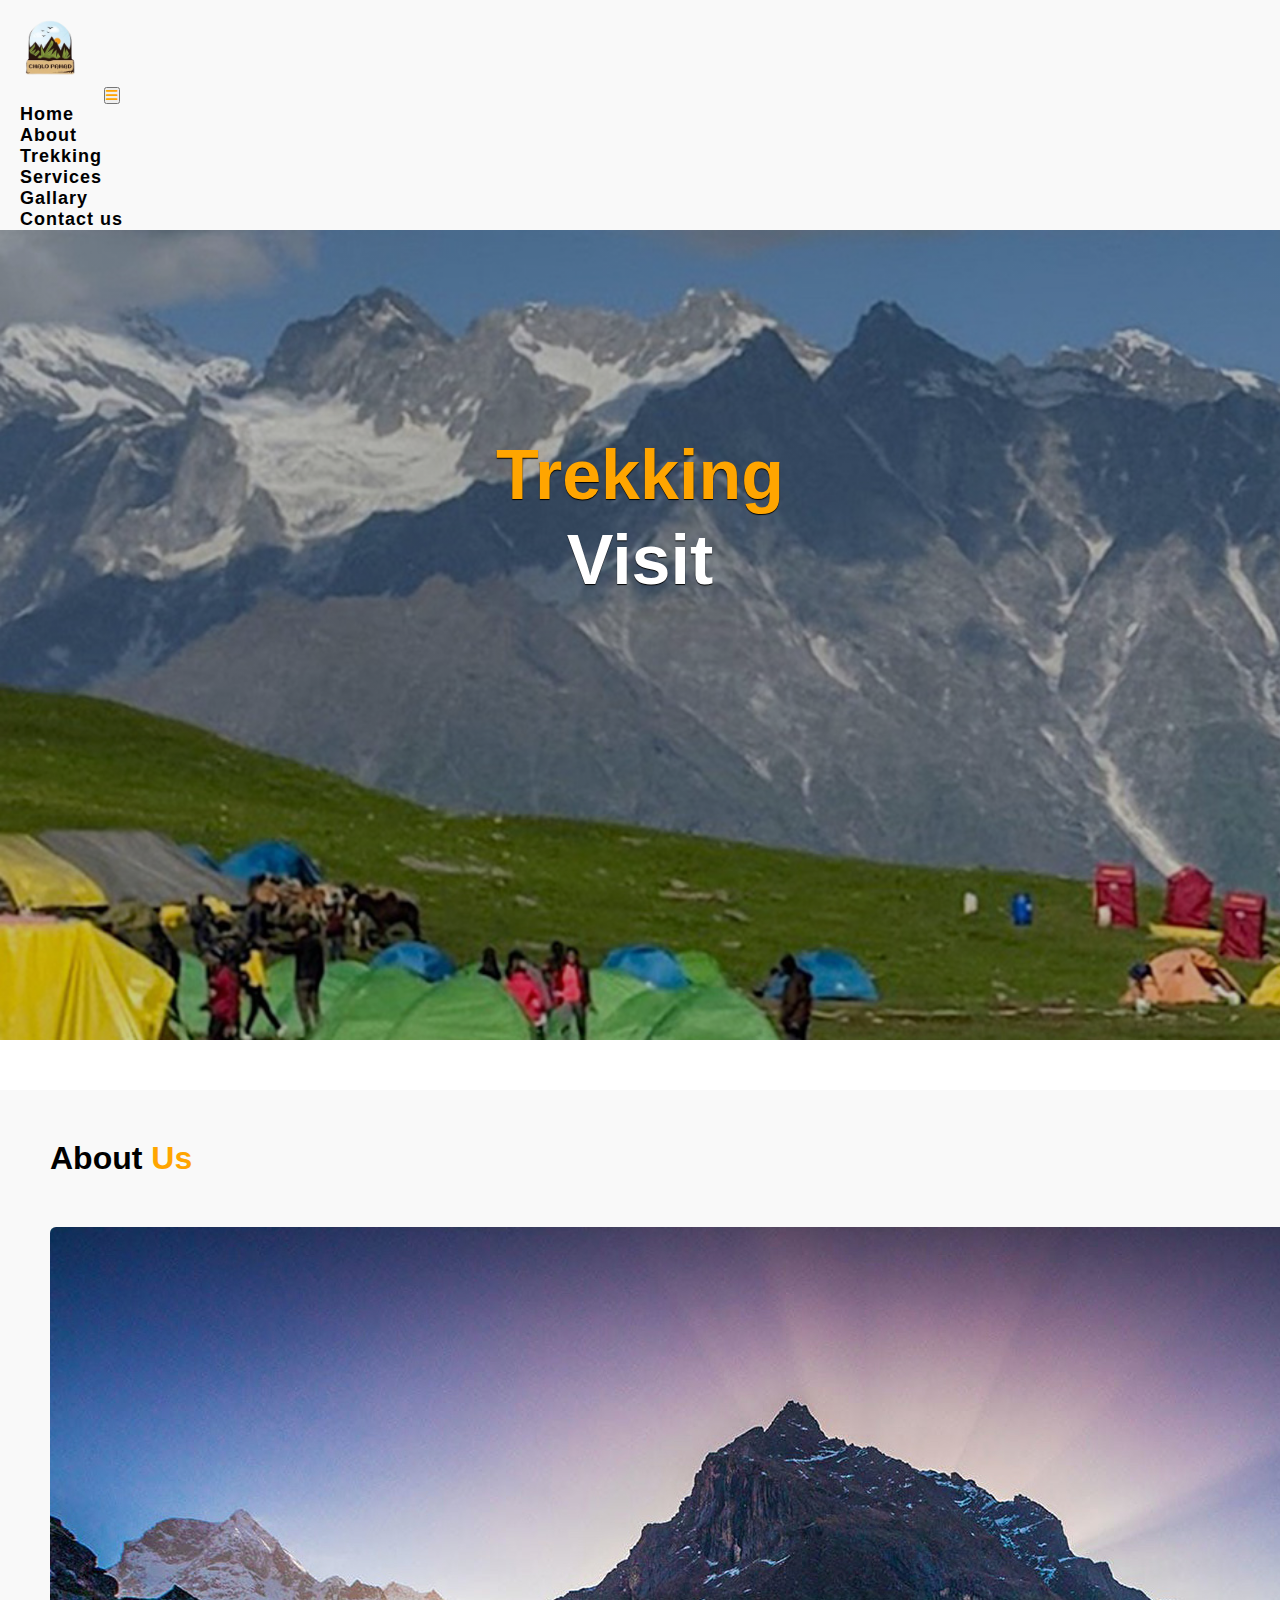
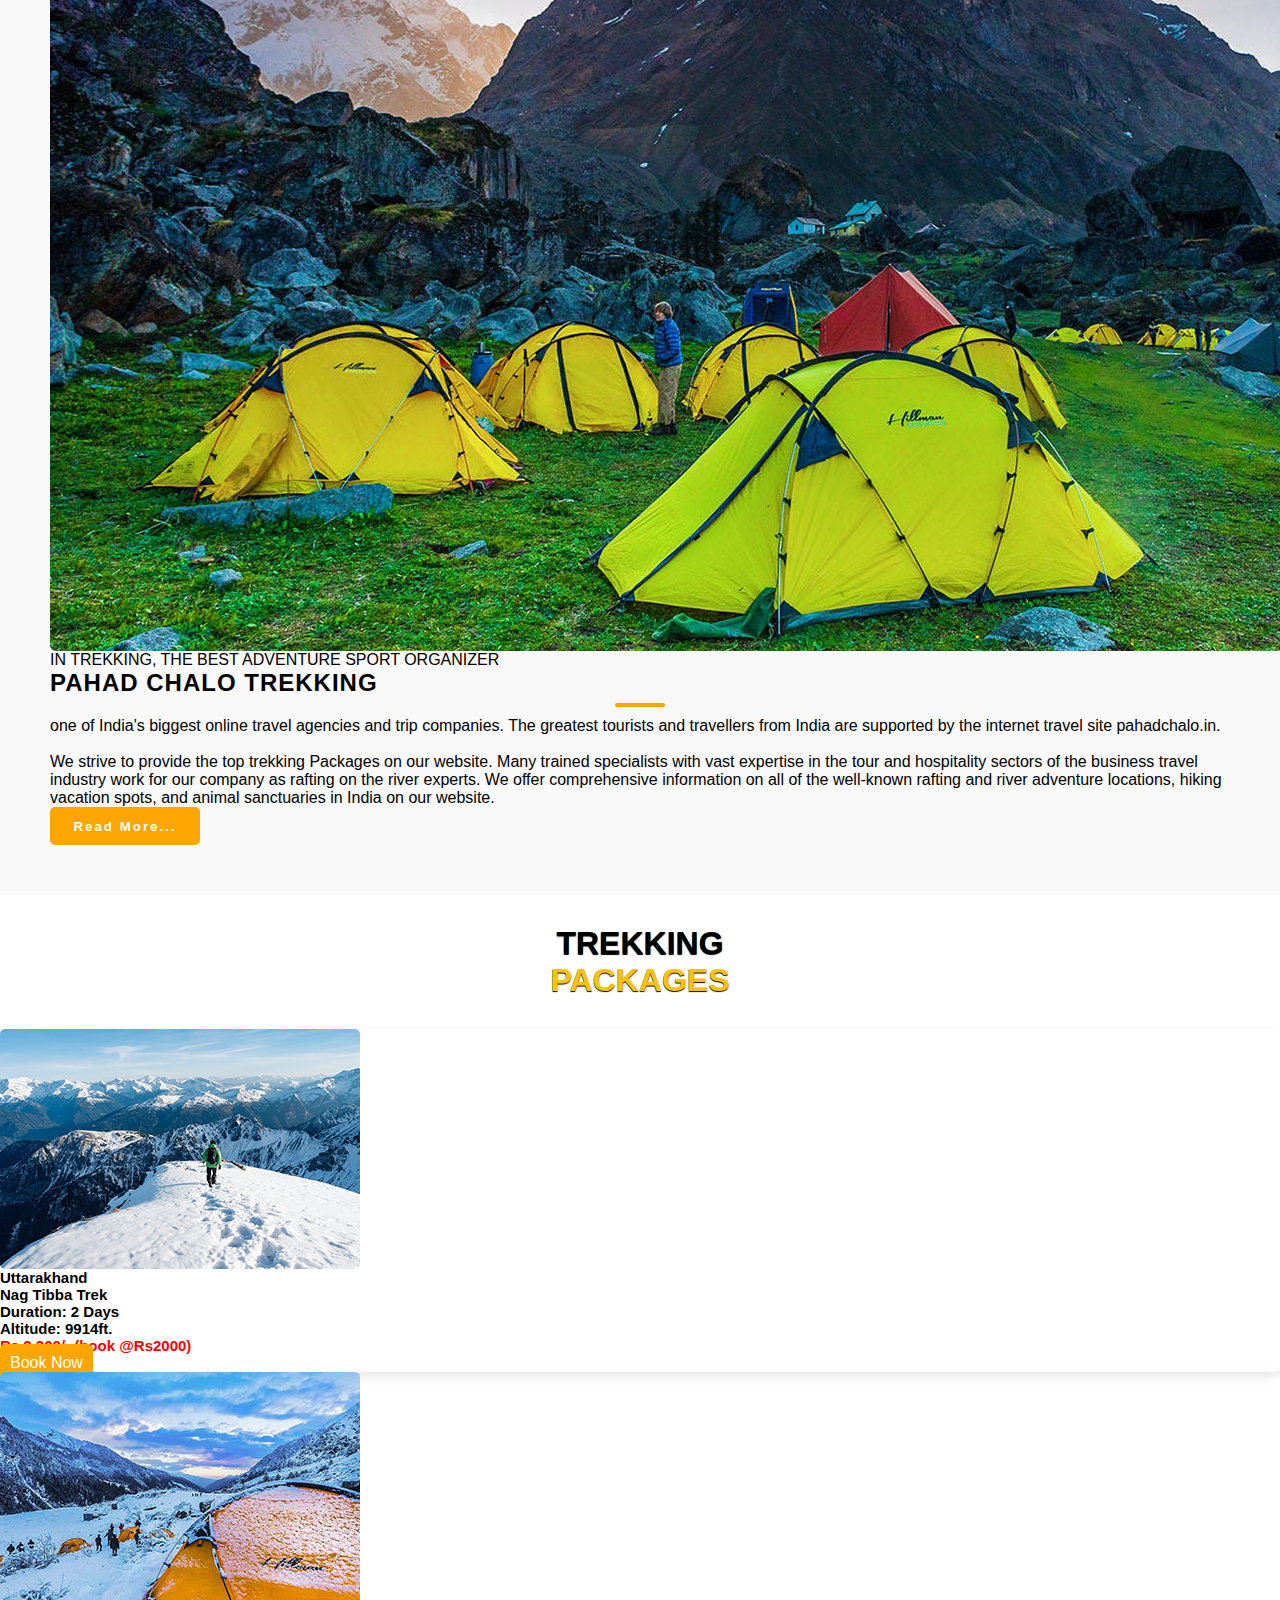
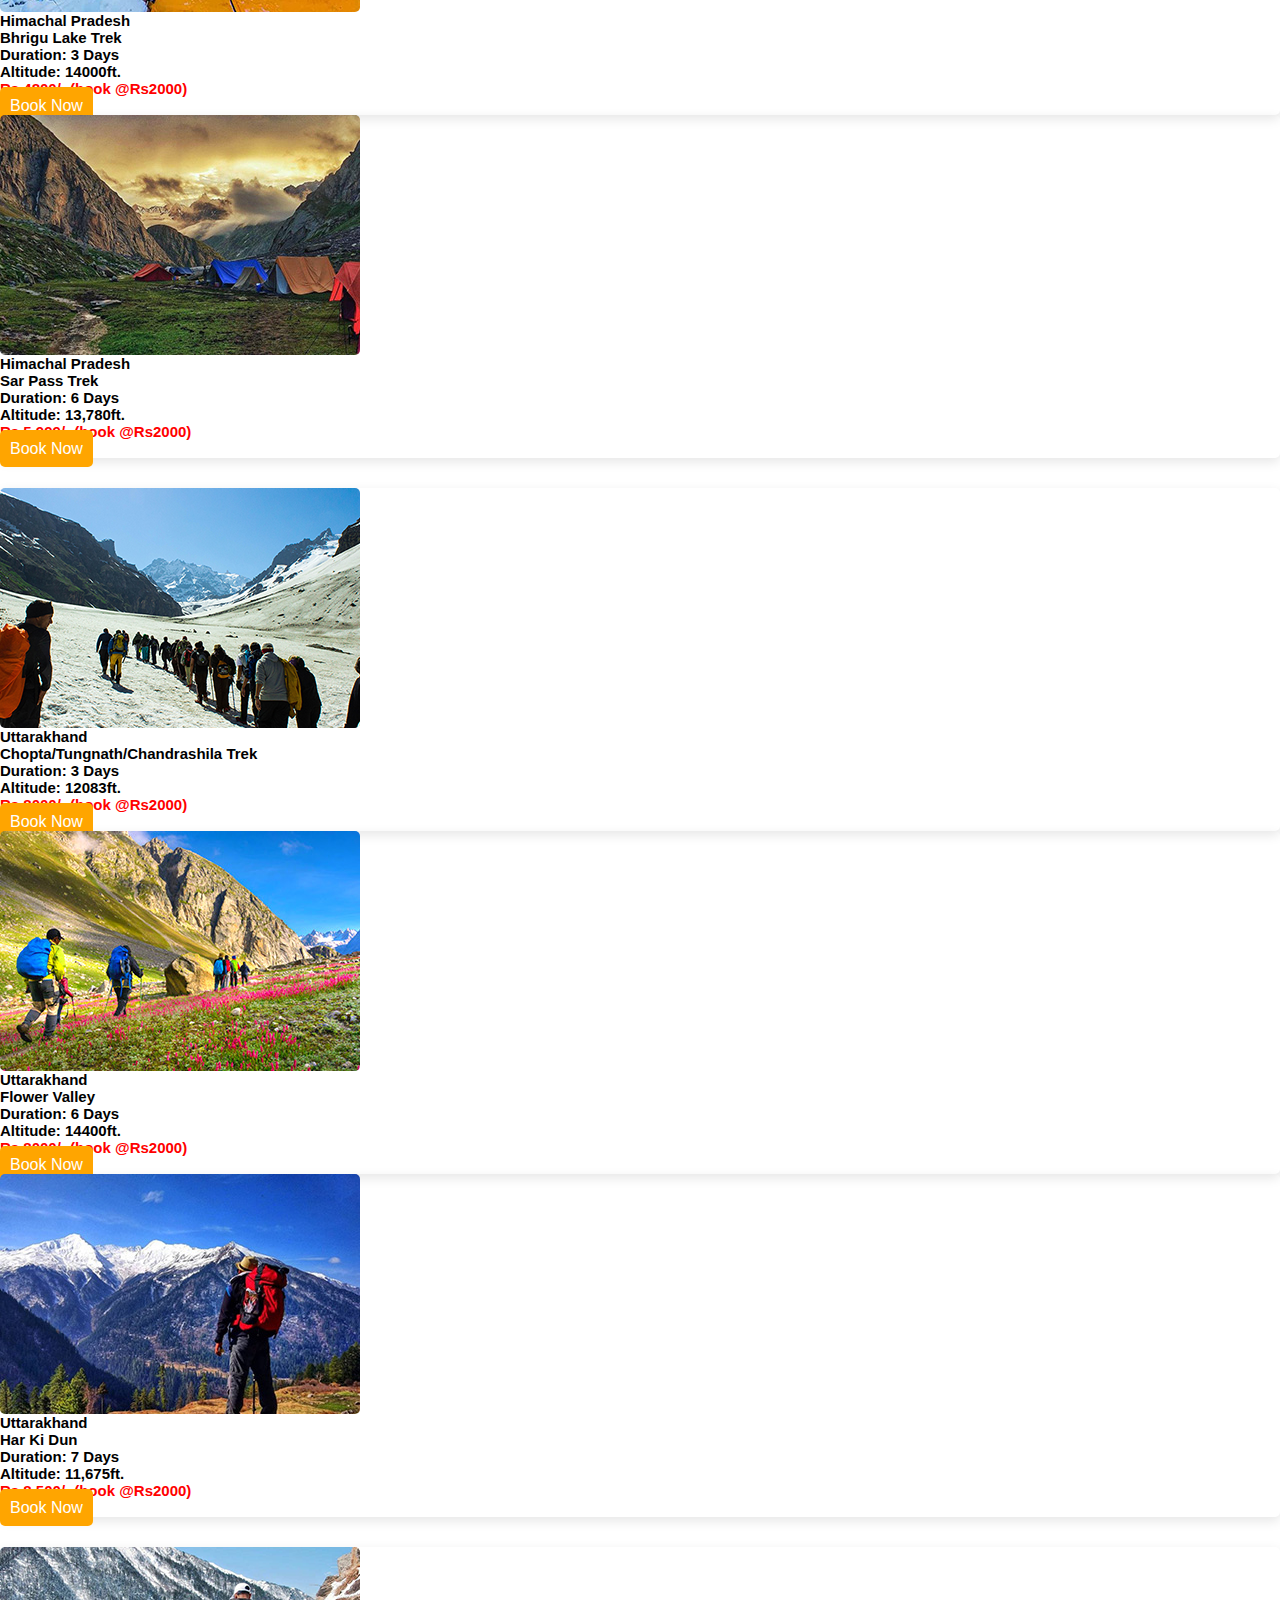
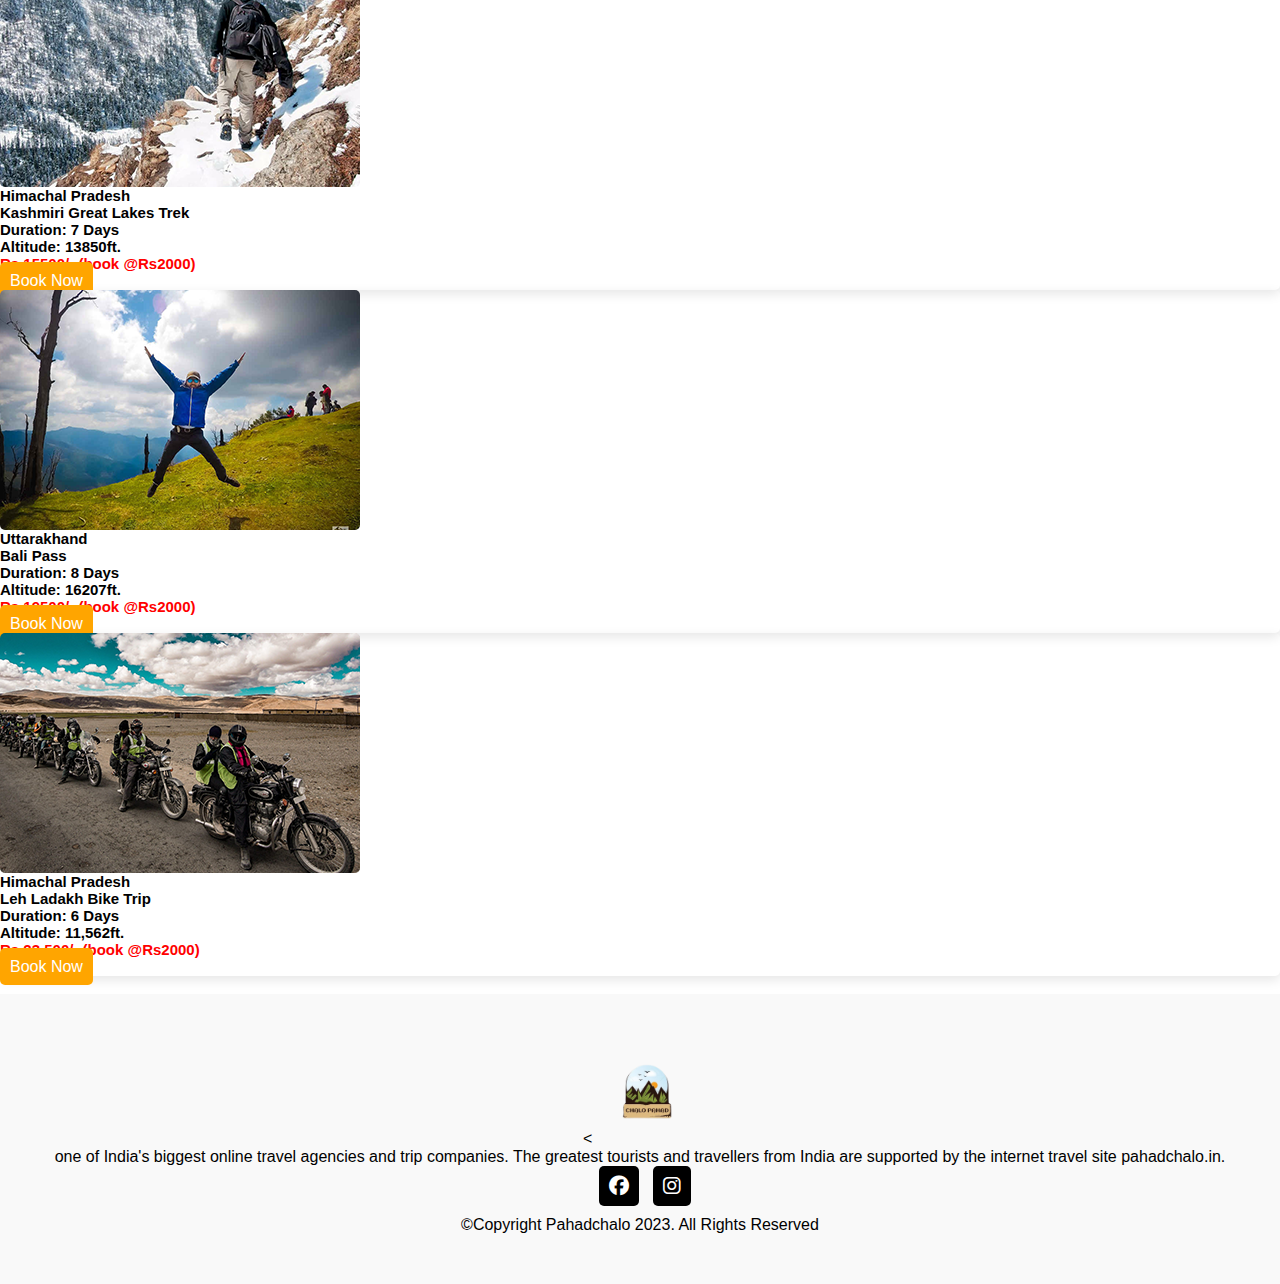
<file: trekking.html>
<html lang="en">
<head>
    <meta charset="UTF-8">
    <meta http-equiv="X-UA-Compatible" content="IE=edge">
    <meta name="viewport" content="width=device-width, initial-scale=1.0">
    <title>trekking</title>

    <link rel="stylesheet" href="./css/style.css">

    <!-- Bootstrap Link -->
    <link href="https://cdn.jsdelivr.net/npm/bootstrap@5.0.2/dist/css/bootstrap.min.css" rel="stylesheet" integrity="sha384-EVSTQN3/azprG1Anm3QDgpJLIm9Nao0Yz1ztcQTwFspd3yD65VohhpuuCOmLASjC" crossorigin="anonymous">
    <!-- Bootstrap Link -->

    <link rel="stylesheet" href="https://cdn.jsdelivr.net/npm/bootstrap-icons@1.10.4/font/bootstrap-icons.css">

    <!-- Font Awesome Cdn -->
    <link rel="stylesheet" href="https://cdnjs.cloudflare.com/ajax/libs/font-awesome/6.2.1/css/all.min.css">
    <!-- Font Awesome Cdn -->


    <!-- Google Fonts -->
    <link rel="preconnect" href="https://fonts.googleapis.com">
    <link rel="preconnect" href="https://fonts.gstatic.com" crossorigin>
    <link href="https://fonts.googleapis.com/css2?family=Roboto:wght@500&display=swap" rel="stylesheet">
    <!-- Google Fonts -->
</head>
<body>
  
   <!-- Navbar Start -->
    <nav class="navbar navbar-expand-lg" id="navbar">
        <div class="container">

          <a class="navbar-brand" href="index.html" id="logo"><img   src="images/logo.png" width="100" ></a>
          <button class="navbar-toggler" type="button" data-bs-toggle="collapse" data-bs-target="#mynavbar">
            <span><i class="fa-solid fa-bars"></i></span>
          </button>
          <div class="collapse navbar-collapse" id="mynavbar">
            <ul class="navbar-nav me-auto">
              <li class="nav-item">
                <a class="nav-link active" href="index.html">Home</a>
              </li>
              <li class="nav-item">
                <a class="nav-link" href="about-us.html">About</a>
              </li>
              <li class="nav-item">
                <a class="nav-link" href="trekking.html">Trekking</a>
              </li>
               <!--i class="nav-item">
                <a class="nav-link" href="#packages">Himaachal Trek</a>
              </li>-->
              <li class="nav-item">
                <a class="nav-link" href="#services">Services</a>
              </li>
              <li class="nav-item">
                <a class="nav-link" href="#gallary">Gallary</a>
              </li>
              <li class="nav-item">
                <a class="nav-link" href="Contact-us.html">Contact us</a>
              </li>
             
            </ul>
            <!--<form class="d-flex">
              <input class="form-control me-2" type="text" placeholder="Search">
              <button class="btn btn-primary" type="button">Search</button>
            </form>-->
          </div>
        </div>
      </nav>
    <!-- Navbar End -->

    <!-- Home Section Start -->
    <div class="trekking-package">
        <div class="content">
            <h1 style="color: orange;">Trekking</h1>
            <h1>Visit <span class="changecontent"></span></h1>
            <!--<p>One of India's biggest online travel agencies and trip companies. </p>-->
            <!--<a href="contact-us.html">Book Now</a>-->
        </div>
    </div>
    <!-- Home Section End -->





    <!-- Section Book Start -->
    <!--<section class="book" id="book">
      <div class="container">

        <div class="main-text">
          <h1><span>B</span>ook</h1>
        </div>
        
        <div class="row">

          <div class="col-md-6 py-3 py-md-0">
            <div class="card">
              <img src="./images/book-img.png" alt="">
            </div>
          </div>

          <div class="col-md-6 py-3 py-md-0">
            <form action="#">

              <input type="text" class="form-control" placeholder="Where To" required><br>
              <input type="text" class="form-control" placeholder="How Many" required><br>
              <input type="date" class="form-control" placeholder="Arrivals" required><br>
              <input type="date" class="form-control" placeholder="Leaving" required><br>
              <textarea class="form-control" rows="5" name="text" placeholder="Enter Your Name & Details"></textarea>
              <input type="submit" value="Book Now" class="submit" required>

            </form>
          </div>

        </div>
      </div>
    </section>-->
    <!-- Section Book End -->


    <!-- Section Services Start -->
    <!--<section class="services" id="services">
      <div class="container">

        <div class="main-txt">
          <h1><span>S</span>ervices</h1>
        </div>

        <div class="row" style="margin-top: 15px;">

          <div class="col-md-4 py-3 py-md-0">

            <div class="card">
              <i class="fas fa-hotel"></i>
              <div class="card-body">
                <h3>Affordable Hotel</h3>
                <p>Start your trip in the lap of luxury in the hotel at Delhi airport.</p>
              </div>
            </div>

          </div>
          <div class="col-md-4 py-3 py-md-0">

            <div class="card">
              <i class="fas fa-utensils"></i>
              <div class="card-body">
                <h3>Food & Drinks</h3>
                <p>The latest food and drinks, food and lifestyle stories from India and around the world.</p>
              </div>
            </div>

          </div>
          <div class="col-md-4 py-3 py-md-0">

            <div class="card">
              <i class="fas fa-bullhorn"></i>
              <div class="card-body">
                <h3>Safty Guide</h3>
                <p>Safety and Security of Guests, Employees and Assets. The guest, who comes to a particular hotel,</p>
              </div>
            </div>

          </div>



        </div>


        <div class="row" style="margin-top: 30px;">

          <!--<div class="col-md-4 py-3 py-md-0">

            <div class="card">
              <i class="fas fa-globe-asia"></i>
              <div class="card-body">
                <h3>Around The World</h3>
                <p>Lorem ipsum dolor sit amet consectetur adipisicing elit. A, eaque.</p>
              </div>
            </div>

          </div>-->
          <div class="col-md-4 py-3 py-md-0">

            <!--<div class="card">
              <i class="fas fa-plane"></i>
              <div class="card-body">
                <h3>Fastest Travel</h3>
                <p>Lorem ipsum dolor sit amet consectetur adipisicing elit. A, eaque.</p>
              </div>
            </div>-->

          </div>
          <!--<div class="col-md-4 py-3 py-md-0">

            <div class="card">
              <i class="fas fa-hiking"></i>
              <div class="card-body">
                <h3>Adventures</h3>
                <p>An exciting or very unusual experience. participation in exciting undertakings or enterprises: the spirit of adventure.</p>
              </div>
            </div>

          </div>-->



        </div>

      </div>
    </section>
    <!-- Section Services End -->


    <!-- About Start -->
    <section class="about" id="about">
      <div class="container">

        <div class="main-txt">
          <h1>About <span>Us</span></h1>
        </div>

        <div class="row" style="margin-top: 50px;">

          <div class="col-md-6 py-3 py-md-0">
            <div class="card">
              <img src="./images/about-img-camping.jpg" alt="Camping">
            </div>
          </div>

          <div class="col-md-6 py-3 py-md-0">
            <p>IN TREKKING, THE BEST ADVENTURE SPORT ORGANIZER</p>
            <h2>PAHAD CHALO TREKKING</h2>
            <p>one of India's biggest online travel agencies and trip companies. The greatest tourists and travellers from India are supported by the internet travel site pahadchalo.in. <br><br>We strive to provide the top trekking Packages on our website. Many trained specialists with vast expertise in the tour and hospitality sectors of the business travel industry work for our company as rafting on the river experts. We offer comprehensive information on all of the well-known rafting and river adventure locations, hiking vacation spots, and animal sanctuaries in India on our website.</p>
            <button id="about-btn">Read More...</button>
          </div>

        </div>

      </div>
    </section>
    <!-- About End -->

     




    <!-- Section Packages Start -->
    <section class="packages" id="packages">
      <div class="container">
        
        <div class="main-txt">
          <!--<p>FIND THE BEST TREKKING PACKAGES IN RISHIKESH</p>-->

          <div class="main-txt1">
          <h1><CENTER>TREKKING <br><span style="color:#ffc107; ">PACKAGES</h1></span></CENTER>
        </div>

        <div class="row" style="margin-top: 30px;">

          <div class="col-md-4 py-3 py-md-0">

            <div class="card">
              <img src="./images/Nag-Tibba-Trek.png" alt="kaudiyala">
              <div class="card-body">
                <h6>Uttarakhand</h6>
                <h3>Nag Tibba Trek</h3>
                <h3>Duration: 2 Days</h3>
                <h3>Altitude: 9914ft.</h3>
                
                 <h6> <strong style="color: red
                ">Rs.2,300/- (book @Rs2000)</strong></h6>
                <a href="tel:+919718112505">Book Now</a>
              </div>
            </div>

          </div>

          <div class="col-md-4 py-3 py-md-0">

            <div class="card">
              <img src="./images/har.jpg" alt="marine-drive">
              <div class="card-body">
               <h6>Himachal Pradesh</h6>
                <h3>Bhrigu Lake Trek</h3>
                <h3>Duration: 3 Days</h3>
                <h3>Altitude: 14000ft.</h3>
                
                 <h6> <strong style="color: red
                ">Rs.4800/- (book @Rs2000)</strong></h6>
                <a href="tel:+919718112505">Book Now</a>
              </div>
            </div>

          </div>

           <div class="col-md-4 py-3 py-md-0">



            <div class="card">
              <img src="./images/hari.jpg" alt="brahmapuri">
              <div class="card-body">
               <h6 style="color: black;">Himachal Pradesh</h6>
               <h3>Sar Pass Trek</h3>
                <h3>Duration: 6 Days</h3>
                <h3>Altitude: 13,780ft.</h3>
                
                 <h6> <strong style="color: red
                ">Rs.5,999/- (book @Rs2000)</strong></h6>
                <a href="tel:+919718112505">Book Now</a>
              </div>
            </div>

          </div>


</div>

        



        <div class="row" style="margin-top: 30px;">

         <div class="col-md-4 py-3 py-md-0">

            <div class="card">
              <img src="./images/chopta-tungnath-chandrashila-trek.png" alt="kaudiyala">
              <div class="card-body">
               <h6>Uttarakhand</h6>
               <h3>Chopta/Tungnath/Chandrashila Trek</h3>
                <h3>Duration: 3 Days</h3>
                <h3>Altitude: 12083ft.</h3>
                <!--<div class="star">
                  <i class="fa-solid fa-star checked"></i>
                  <i class="fa-solid fa-star checked"></i>
                  <i class="fa-solid fa-star checked"></i>
                  <i class="fa-solid fa-star checked"></i>
                  <i class="fa-solid fa-star "></i>
                </div>-->
                 <h6> <strong style="color: red
                ">Rs.8000/- (book @Rs2000)</strong></h6>
                <a href="tel:+919718112505">Book Now</a>
              </div>
            </div>

          </div>


          

          <div class="col-md-4 py-3 py-md-0">

            <div class="card">
              <img src="./images/flower-valley.jpg" alt="kaudiyala">
              <div class="card-body">
               <h6>Uttarakhand</h6>
               <h3>Flower Valley</h3>
                <h3>Duration: 6 Days</h3>
                <h3>Altitude: 14400ft.</h3>
                <!--<div class="star">
                  <i class="fa-solid fa-star checked"></i>
                  <i class="fa-solid fa-star checked"></i>
                  <i class="fa-solid fa-star checked"></i>
                  <i class="fa-solid fa-star checked"></i>
                  <i class="fa-solid fa-star "></i>
                </div>-->
                 <h6> <strong style="color: red
                ">Rs.8000/- (book @Rs2000)</strong></h6>
                <a href="tel:+919718112505">Book Now</a>
              </div>
            </div>

          </div>



         <div class="col-md-4 py-3 py-md-0">

            <div class="card">
              <img src="./images/k.jpg" alt="">
              <div class="card-body">
                <h6>Uttarakhand</h6>
                <h3>Har Ki Dun</h3>
                <h3>Duration: 7 Days</h3>
                <h3>Altitude: 11,675ft.</h3>
                
                 <h6> <strong style="color: red
                ">Rs.8,500/- (book @Rs2000)</strong></h6>
                <a href="tel:+919718112505">Book Now</a>
              </div>
            </div>

          </div>


          <div class="row" style="margin-top: 30px;">

          <div class="col-md-4 py-3 py-md-0">

            <div class="card">
              <img src="./images/kashmiri-great lakes-trek.png" alt="Kashmiri Great Lakes Trek">
              <div class="card-body">
                <h6>Himachal Pradesh</h6>
                <h3>Kashmiri Great Lakes Trek</h3>
                <h3>Duration: 7 Days</h3>
                <h3>Altitude: 13850ft.</h3>
                
                 <h6> <strong style="color: red
                ">Rs.15500/- (book @Rs2000)</strong></h6>
                <a href="tel:+919718112505">Book Now</a>
              </div>
            </div>

          </div>

           <div class="col-md-4 py-3 py-md-0">

            <div class="card">
              <img src="./images/bali-pass.png" alt="Bali Pass">
              <div class="card-body">
                <h6>Uttarakhand</h6>
                <h3>Bali Pass </h3>
                <h3>Duration: 8 Days</h3>
                <h3>Altitude: 16207ft.</h3>
                
                 <h6> <strong style="color: red
                ">Rs.19500/- (book @Rs2000)</strong></h6>
                <a href="tel:+919718112505">Book Now</a>
              </div>
            </div>

          </div>

          <div class="col-md-4 py-3 py-md-0">

            <div class="card">
              <img src="./images/ladakh-bike-trip.png" alt="kaudiyala">
              <div class="card-body">
               <h6>Himachal Pradesh</h6>
               <h3>Leh Ladakh Bike Trip</h3>
                <h3>Duration: 6 Days</h3>
                <h3>Altitude: 11,562ft.</h3>
                
                 <h6> <strong style="color: red
                ">Rs.23,500/- (book @Rs2000)</strong></h6>
                <a href="tel:+919718112505">Book Now</a>
              </div>
            </div>

          </div>



        </div>


      </div>
    </section>
    <!-- Section Packages End -->


   
    <!-- About End -->
      <br>

    





    <!-- Section Services Start -->
    <!--<section class="services" id="services">
      <div class="container">

        <div class="main-txt">
          <h1><span>S</span>ervices</h1>
        </div>

        <div class="row" style="margin-top: 30px;">

          <div class="col-md-4 py-3 py-md-0">

            <div class="card">
              <i class="fas fa-hotel"></i>
              <div class="card-body">
                <h3>Affordable Hotel</h3>
                <p>Lorem ipsum dolor sit amet consectetur adipisicing elit. A, eaque.</p>
              </div>
            </div>

          </div>
          <div class="col-md-4 py-3 py-md-0">

            <div class="card">
              <i class="fas fa-utensils"></i>
              <div class="card-body">
                <h3>Food & Drinks</h3>
                <p>Lorem ipsum dolor sit amet consectetur adipisicing elit. A, eaque.</p>
              </div>
            </div>

          </div>
          <div class="col-md-4 py-3 py-md-0">

            <div class="card">
              <i class="fas fa-bullhorn"></i>
              <div class="card-body">
                <h3>Safty Guide</h3>
                <p>Lorem ipsum dolor sit amet consectetur adipisicing elit. A, eaque.</p>
              </div>
            </div>

          </div>



        </div>


        <div class="row" style="margin-top: 30px;">

          <div class="col-md-4 py-3 py-md-0">

            <div class="card">
              <i class="fas fa-globe-asia"></i>
              <div class="card-body">
                <h3>Around The World</h3>
                <p>Lorem ipsum dolor sit amet consectetur adipisicing elit. A, eaque.</p>
              </div>
            </div>

          </div>
          <div class="col-md-4 py-3 py-md-0">

            <div class="card">
              <i class="fas fa-plane"></i>
              <div class="card-body">
                <h3>Fastest Travel</h3>
                <p>Lorem ipsum dolor sit amet consectetur adipisicing elit. A, eaque.</p>
              </div>
            </div>

          </div>
          <div class="col-md-4 py-3 py-md-0">

            <div class="card">
              <i class="fas fa-hiking"></i>
              <div class="card-body">
                <h3>Adventures</h3>
                <p>Lorem ipsum dolor sit amet consectetur adipisicing elit. A, eaque.</p>
              </div>
            </div>

          </div>



        </div>

      </div>
    </section>-->
    <!-- Section Services End -->




    <!-- Section Gallary Start -->
    <!--<section class="gallary" id="gallary">
      <div class="container">

        <div class="main-txt">
          <h1><span>G</span>allary</h1>
        </div>

        <div class="row" style="margin-top: 30px;">
          <div class="col-md-4 py-3 py-md-0">
            <div class="card">
              <img src="./images/g1.png" alt="rafting" height="230px">
            </div>
          </div>
          <div class="col-md-4 py-3 py-md-0">
            <div class="card">
              <img src="./images/g2.png" alt="rafting" height="230px">
            </div>
          </div>
          <div class="col-md-4 py-3 py-md-0">
            <div class="card">
              <img src="./images/g3.png" alt="rafting" height="230px">
            </div>
          </div>
        </div>


        <div class="row" style="margin-top: 30px;">
          <div class="col-md-4 py-3 py-md-0">
            <div class="card">
              <img src="./images/g4.png" alt="naag tibba" height="230px">
            </div>
          </div>
          <div class="col-md-4 py-3 py-md-0">
            <div class="card">
              <img src="./images/g5.png" alt="naag tibba" height="230px">
            </div>
          </div>
          <div class="col-md-4 py-3 py-md-0">
            <div class="card">
              <img src="./images/g6.png" alt="Camping" height="230px">
            </div>
          </div>
        </div>

      </div>
    </section>-->
    <!-- Section Gallary End -->

    







    <!-- About Start -->
    <!--<section class="about" id="about">
      <div class="container">

        <div class="main-txt">
          <h1>About <span>Us</span></h1>
        </div>

        <div class="row" style="margin-top: 50px;">

          <div class="col-md-6 py-3 py-md-0">
            <div class="card">
              <img src="./images/about-img.png" alt="">
            </div>
          </div>

          <div class="col-md-6 py-3 py-md-0">
            <h2>How Travel Agency Work</h2>
            <p>Lorem ipsum dolor sit amet consectetur adipisicing elit. Provident perferendis dolorem, numquam earum at nam beatae voluptate natus consectetur facere, saepe cupiditate ut exercitationem deserunt, facilis quam perspiciatis autem iure illo harum minima. Quas, vitae aperiam laudantium alias asperiores nulla rerum, nihil eveniet perferendis sint illum accusamus officiis aliquam nam.</p>
            <button id="about-btn">Read More...</button>
          </div>

        </div>

      </div>
    </section>-->
    <!-- About End -->










    <!-- Footer Start -->
      

    <!--<footer>
        <div class="container">
            <div class="row">
                <div class="col-lg-3 col-sm-6">
                    <div class="single-box">
                        <img src="images/logo.png" alt="">
                    <p>Lorem ipsum dolor, sit amet consectetur adipisicing elit. Quam repellendus sunt praesentium aspernatur iure molestias.</p>
                    <h3>We Accect</h3>
                    <div class="card-area">
                            <i class="fa fa-cc-visa"></i>
                            <i class="fa fa-credit-card"></i>
                            <i class="fa fa-cc-mastercard"></i>
                            <i class="fa fa-cc-paypal"></i>
                    </div>
                    </div>
                </div>
                <div class="col-lg-3 col-sm-6">
                    <div class="single-box">
                        <h2>Hosting</h2>
                    <ul>
                        <li><a href="#">Web Hosting</a></li>
                        <li><a href="#">Cloud Hosting</a></li>
                        <li><a href="#">CMS Hosting</a></li>
                        <li><a href="#">WordPress Hosting</a></li>
                        <li><a href="#">Email Hosting</a></li>
                        <li><a href="#">VPS Hosting</a></li>
                    </ul>
                    </div>                    
                </div>
                <div class="col-lg-3 col-sm-6">
                    <div class="single-box">
                        <h2>Domain</h2>
                    <ul>
                        <li><a href="#">Web Domain</a></li>
                        <li><a href="#">Cloud Domain</a></li>
                        <li><a href="#">CMS Domain</a></li>
                        <li><a href="#">WordPress Domain</a></li>
                        <li><a href="#">Email Domain</a></li>
                        <li><a href="#">VPS Domain</a></li>
                    </ul>
                    </div>                    
                </div>
                <div class="col-lg-3 col-sm-6">
                    <div class="single-box">
                        <h2>Newsletter</h2>
                        <p>Lorem, ipsum dolor sit amet consectetur adipisicing elit. Consequuntur doloremque earum similique fugiat nobis. Facere?</p>
                        <div class="input-group mb-3">
                            <input type="text" class="form-control" placeholder="Recipient's username" aria-label="mr.prabhat.rawat@gmail.com" aria-describedby="basic-addon2">
                            <span class="input-group-text" id="basic-addon2"><i class="fa fa-long-arrow-right"></i></span>
                        </div>
                        <h2>Follow us on</h2>
                        <p class="socials">
                            <i class="bi bi-facebook"></i>
                            <i class="bi bi-instagram"></i>
                            <i class="bi bi-linkedin"></i>
                            <i class="bi bi-Twitter"></i>                        
                          </p>
                    </div>
                </div>
            </div>
        </div>
    </footer>-->
    <footer id="footer" class="px-2">
     <<!--<h1><span>Pahad</span>Chalo</h1>-->
      <a class="navbar-brand" href="index.html" id="logo"><img   src="images/logo.png" width="100" ></a>
      <p>one of India's biggest online travel agencies and trip companies. The greatest tourists and travellers from India are supported by the internet travel site pahadchalo.in.</p>
       <div class="social-links">
        <!--<<i class="fa-brands fa-twitter"></i>-->
        <a href="https://www.facebook.com/profile.php?id=100092471994691"><i class="fa-brands fa-facebook"></i></a>
        <a href="https://www.instagram.com/pahadchalo/"><i class="fa-brands fa-instagram"></i></a>
        <!--<i class="fa-brands fa-youtube"></i>-->
        <!--<i class="fa-brands fa-pinterest-p"></i>-->
      </div>
      <div class="credit">
        <!--<p>Designed By <a href="#">SA Coding</a></p>-->
      </div>


      <div class="copyright">
        <p>&copy;Copyright Pahadchalo 2023. All Rights Reserved</p>
      </div>
    </footer>
    <!-- Footer End-->


      
      <!--\FIXED FOOTER DESIGN ON Max-MOBILE SITE/-->
  <div class="footer-share-kmy">
    <div class="footer-share-button"> <a href="https://api.whatsapp.com/send?phone=919718112505&amp;text=Hi, I need rafting  " class="whatsapp">WhatsAPP</a> <a href="tel:+919718112505" class="call_btn_bottom">Call</a></div>
  </div>
  <!--/FIXED FOOTER DESIGN ON Max-MOBILE SITE END\-->









    


    <script src="https://cdn.jsdelivr.net/npm/bootstrap@5.0.2/dist/js/bootstrap.bundle.min.js" integrity="sha384-MrcW6ZMFYlzcLA8Nl+NtUVF0sA7MsXsP1UyJoMp4YLEuNSfAP+JcXn/tWtIaxVXM" crossorigin="anonymous"></script>

        <link rel="stylesheet" href="https://cdnjs.cloudflare.com/ajax/libs/twitter-bootstrap/5.2.0/js/bootstrap.min.js">



</body>
</html>
</file>
<file: css/style.css>
*{
    margin: 0;
    padding: 0;
    box-sizing: border-box;
    text-decoration: none;
    list-style: none;
    scroll-behavior: smooth;
    font-family: 'Lato', sans-serif;
}

/* Navbar Start */
#navbar{
    background: #f9f9f9;
}

.navbar-brand .logo {
    margin-top: 5px;
    height: 70px;
    width: 70px;
}
#logo{
    font-size: 36px;
    font-weight: 50;
    color: black;
    text-shadow: 0px 1px 1px black;
    margin-bottom: 5px;
}
#logo span{
    color: #ffa500;
}
.navbar-toggler span{
    color: #ffa500;
}
.navbar-nav{
    margin-left: 20px;
}
.nav-item .nav-link{
    font-size: 18px;
    font-weight: 550;
    color: black;
    letter-spacing: 1px;
    border-radius: 3px;
    transition: 0.5s ease;
}
.nav-item .nav-link:hover{
    background: #ffa500;
    color: white;
}
#navbar form button{
    background: orange;
    color: white;
    border: none;
}
/* Navbar End */

/* Home Section Start */
.home{
    width: 100%;
    height: 90vh;
    background-image: linear-gradient(rgba(0,0,0,0.3),rgba(0,0,0,0.2)), url(../images/background-img.jpg);
    background-repeat: no-repeat;
    background-size: cover;
}
.home .content{
    text-align: center;
    padding-top: 200px;
}
.home .content h5{
    color: white;
    font-size: 38px;
    font-weight: 550;
    text-shadow: 0px 1px 1px black;
}
.home .content h1{
    color: white;
    font-size: 70px;
    font-weight: 550;
    text-shadow: 0px 1px 1px black;
    margin-top: 5px;
}
.changecontent::after{
    content: ' ';
    color: #ffa500;
    text-shadow: 0px 1px 1px black;
    animation: changetext 10s infinite linear;
}
@keyframes changetext{
    0%{content: "Rishikesh";}
    10%{content: "Rafting";}
    20%{content: "Camping";}
    30%{content: "Hiking";}
    40%{content: "Trekking";}
    
} 
.home .content p{
    color: white;
    font-size: 15px;
    font-weight: 600;
    text-shadow: 0px 1px 1px black;
    margin-bottom: 30px;
    margin-top: 5px;
}
.home .content a{
    padding: 10px;
    background: white;
    color: black;
    letter-spacing: 2px;
    font-weight: 550;
    border-radius: 5px;
    text-decoration: none;
    transition: 0.5s;
}
.home .content a:hover{
    background: #ffa500;
    color: white;
}
@media (max-width:850px){
    .home{
        background-position: 50%;
    }
}
@media (max-width:450px){
    .home .content h5{
        font-size: 28px;
    }
    .home .content h1{
        font-size: 38px;
    }
    .home .content p{
        font-size: 18px;
    }
}
/* Home Section End */

/* Section Book Start */
.book{
    background: #f9f9f9;
    padding: 50px;
}
.main-text h1{
    text-align: center;
    text-shadow: 0px 1px 1px black;
    font-weight: 600;
}
.main-text h1 span{
    color: #ffa500;
}
.book .card{
    border-radius: 10px;
    box-shadow: 0px 5px 5px -6px black;
}
.book .row{
    margin-top: 30px;
}
.book form input{
    padding: 10px;
    color: black;
    border: none;
    outline: none;
    font-size: 15px;
    border-radius: 10px;
    box-shadow: 0px 5px 5px -6px black;
}
.book form textarea{
    border: none;
    border-radius: 10px;
    resize: none;
    box-shadow: 0px 5px 5px -6px black;
    height: 200px;
}
.book .submit{
    width: 160px;
    font-size: 16px;
    font-weight: 550;
    background: #ffa500;
    color: white;
    margin-top: 10px;
    transition: 0.5s;
}
.book .submit:hover{
    width: 170px;
}
@media (max-width:765px){
    .book{
        padding: 0;
    }
    .main-text h1{
        padding: 20px;
    }
}
/* Section Book End */

.about-us{
    width: 100%;
    height: 90vh;
    background-image: linear-gradient(rgba(0,0,0,0.3),rgba(0,0,0,0.2)), url(../images/banner-three.jpg);
    background-repeat: no-repeat;
    background-size: cover;
}

.about-us .content{
    text-align: center;
    padding-top: 200px;
}

.about-us .content h1{
    color: white;
    font-size: 70px;
    font-weight: 550;
    text-shadow: 0px 1px 1px black;
    margin-top: 5px;
}





/* Section Packages Start */
.main-txt p{
    text-align: center;
    text-transform: uppercase;
    margin-bottom: 0;
    margin: 0 0 10px;
    
}
.main-txt h1 span{
    color: #ffa500;
}

.main-txt1 h1{
     text-align: center;
    margin-top: 30px;
    font-weight: 600;
    text-shadow: 0px 1px 1px black;

}
.packages .card{
    border-radius: 5px;
    border: none;
    box-shadow: rgba(0,0,0,0.1) 0px 4px 12px;
}
.packages .card img{
    border-radius: 5px;
}
.packages .card .card-body{
    background: transparent;
}
.packages .card .card-body h3{
    font-size: 15px;
    font-weight: 600;
}
.packages .card .card-body p{
    font-size: 12px;
}
.checked{
    color: #ffa500;
}
.star i{
    font-size: 15px;
}
.packages .card .card-body h6{
    font-size: 15px;
}
.packages .card .card-body a{
    padding: 10px;
    text-decoration: none;
    background: #ffa500;
    color: white;
    border-radius: 5px;
}
/* Section Packages End */

.trekking-package{
    width: 100%;
    height: 90vh;
    background-image: linear-gradient(rgba(0,0,0,0.3),rgba(0,0,0,0.2)), url(../images/trekking-package.jpg);
    background-repeat: no-repeat;
    background-size: cover;
}

.trekking-package .content{
    text-align: center;
    padding-top: 200px;
}

.trekking-package .content h1{
    color: white;
    font-size: 70px;
    font-weight: 550;
    text-shadow: 0px 1px 1px black;
    margin-top: 5px;
}




/* Section Services Start */
.services{
    background: #f9f9f9;
    margin-top: 50px;
}
.services .card{
    box-shadow: rgba(0,0,0,0.1) 0px 4px 12px;
    border: none;
    cursor: pointer;
}
.services .card i{
    font-size: 80px;
    text-align: center;
    color: #ffa500;
    margin-top: 20px;
}
.services .card .card-body h3{
    font-weight: 600;
}
.services .card .card-body{
    text-align: center;
}
/* Section Services End */





/* Section Gallary Start */
.gallary{
    margin-top: 50px;
}
.gallary .card{
    border-radius: 10px;
    box-shadow: rgba(0,0,0,0.1) 0px 4px 12px;
    cursor: pointer;
}
.gallary .card img{
    border-radius: 10px;
    transition: 0.5s;
}
.gallary .card img:hover{
    transform: scale(1.1);
}
/* Section Gallary End */




/* About Start */
.about{
    padding: 50px;
    margin-top: 50px;
    background: #f9f9f9;
}
.about .card{
    border-radius: 10px;
}
.about .card img{
    border-radius: 6px;
}
.about h2{
    font-weight: 600;
    letter-spacing: 1px;
}
.about p{
    font-weight: 500;
}
#about-btn{
    width: 150px;
    height: 38px;
    border: none;
    border-radius: 5px;
    background: #ffa500;
    color: white;
    letter-spacing: 2px;
    font-weight: 550;
    transition: 0.5s ease;
    cursor: pointer;
}
#about-btn:hover{
    width: 170px;
}
@media (max-width:765px){
    .about{
        padding: 0;
    }
}
/* About End */




/* Footer Start */
#footer{
    width: 100%;
    
    text-align: center;
    background: #f9f9f9;
}
#footer h1{
    font-weight: 600;
    padding-top: 30px;
    text-shadow: 0px 0px 1px black;
}
#footer h1 span{
    color: #ffa500;
}
.social-links i{
    padding: 10px;
    border-radius: 5px;
    font-size: 20px;
    background: black;
    color: white;
    margin-left: 10px;
    margin-bottom: 10px;
    transition: 0.5s ease;
    cursor: pointer;
}
.social-links i:hover{
    background: #ffa500;
}
/* Footer End */

.contains{
    position: relative;
    width: 100%;
    height: 100%;
    display: flex;
    justify-content: center;
    align-items: center;
    padding: 25px 100px;
}

.contains:after{
    content: '';
    position: absolute;
    width: 100%;
    height: 100%;
    left: 0;
    top: 0;
    background: url("imgs/bg.jpg") no-repeat center;
    background-size: cover;
    filter: blur(50px);
    z-index: -1;
}
.contact-box{
    max-width: 750px;
    display: grid;
    grid-template-columns: repeat(2, 1fr);
    justify-content: center;
    align-items: center;
    text-align: center;
    background-color: #fff;
    box-shadow: 0px 0px 19px 5px rgba(0,0,0,0.19);
}

.left{
    background: url("../images/bg.jpg") no-repeat center;
    background-size: cover;
    height: 100%;
}

.right{
    padding: 25px 40px;
}

h2{
    position: relative;
    padding: 0 0 10px;
    margin-bottom: 10px;
}

h2:after{
    content: '';
    position: absolute;
    left: 50%;
    bottom: 0;
    transform: translateX(-50%);
    height: 4px;
    width: 50px;
    border-radius: 2px;
    background-color: orange;
}

.field{
    width: 100%;
    border: 2px solid rgba(0, 0, 0, 0);
    outline: none;
    background-color: rgba(230, 230, 230, 0.6);
    padding: 0.5rem 1rem;
    font-size: 1.1rem;
    margin-bottom: 22px;
    transition: .3s;
}

.field:hover{
    background-color: rgba(0, 0, 0, 0.1);
}


footer {
    background: #101010;
    padding: 50px 0;
}
.single-content {
    text-align: center;
    padding: 115px 0;
}
.single-box p {
    color: #fff;
    line-height: 1.9;
}
.single-box h3 {
    font-size: 16px;
    font-weight: 700;
    color: #fff;
}
.single-box .card-area i {
    color: #ffffff;
    font-size: 20px;
    margin-right: 10px;
}
.single-box ul {
    list-style: none;
    padding: 0;
}
.single-box ul li a {
    text-decoration: none;
    color: #fff;
    line-height: 2.5;
    font-weight: 100;
}
.single-box h2 {
    color: #fff;
    font-size: 20px;
    font-weight: 700;
}
#basic-addon2 {
    background: #fe1e4f;
    color: #fff;
}
.socials i {
    font-size: 18px;
    margin-right: 15px;
}


@media (max-width: 767px) {
    .single-box {
        margin-bottom: 50px;
    }
}
@media (min-width: 768px) and (max-width: 991px) {
    .single-box {
        margin-bottom: 50px;
    }
}



textarea{
    min-height: 150px;
}

.btn{
    width: 100%;
    padding: 0.5rem 1rem;
    background-color: orange;
    color: #fff;
    font-size: 1.1rem;
    border: none;
    outline: none;
    cursor: pointer;
    transition: .3s;
}

.btn:hover{
    background-color: green;
}

.field:focus{
    border: 2px solid rgba(30,85,250,0.47);
    background-color: #fff;
}

@media screen and (max-width: 880px){
    .contact-box{
        grid-template-columns: 1fr;
    }
    .left{
        height: 200px;
    }
}



.card .box.back .fa-quote-left {
    position: absolute;
    top: 25px;
    left: 180px;
    font-size: 3.2rem;
}

.card:hover .box.back {
    transform: rotateY(360deg);
}



@media(max-width: 991.5px) {
    .col-lg-4 {
        margin-top: 40px;
        margin-bottom: 20px;
    }
}

.divider {
    width: 100px;
    height: 2px;
    background: #ffa500;
    margin: 0 auto;
}



.footer-share-kmy {
background:#fff;
position:fixed;
left:0;
width:100%;
z-index:999;
box-shadow:0 -4px 10px rgba(0, 0, 0, .2);
bottom:0
} 

.footer-share-button a.query-form {
padding:8px 10px;
display:block;
border:1px solid #2c3848;
color:#fff;
float:left;
width:47%;
height:45px;
text-align:center;
line-height:28px;
font-weight:700;
margin:2% 0 2% 2%;
color:#2c3848;
border-radius:3px
}

.footer-share-button a.whatsapp {
    text-decoration: none;
    padding: 8px 0;
    display: block;
    background:#25d366;
    float: left;
    width: 45%;
    margin: 2% 0 2% 4%;
    border-radius: 3px;
    height: auto;
    text-align: center;
    color: #fff;
    font-size: 16px;
    text-transform: uppercase;
}

.footer-share-button a.call_btn_bottom {
    text-decoration: none;
padding: 8px 0;
    display: block;
    background:#1153a1;
    float: left;
    width: 45%;
    margin: 2% 0 2% 2%;
    border-radius: 3px;
    height: auto;
    text-align: center;
    color: #fff;
    font-size: 16px;
    text-transform: uppercase;
}

.footer-share-button a.whatsapp img {
width:110px;
margin:0 auto;
display:block
}

@media only screen and (min-width:992px) {
.footer-share-kmy {
display:none
}

.footer-img {
    width: 70%;
    margin-bottom: 15px;
}
</file>
